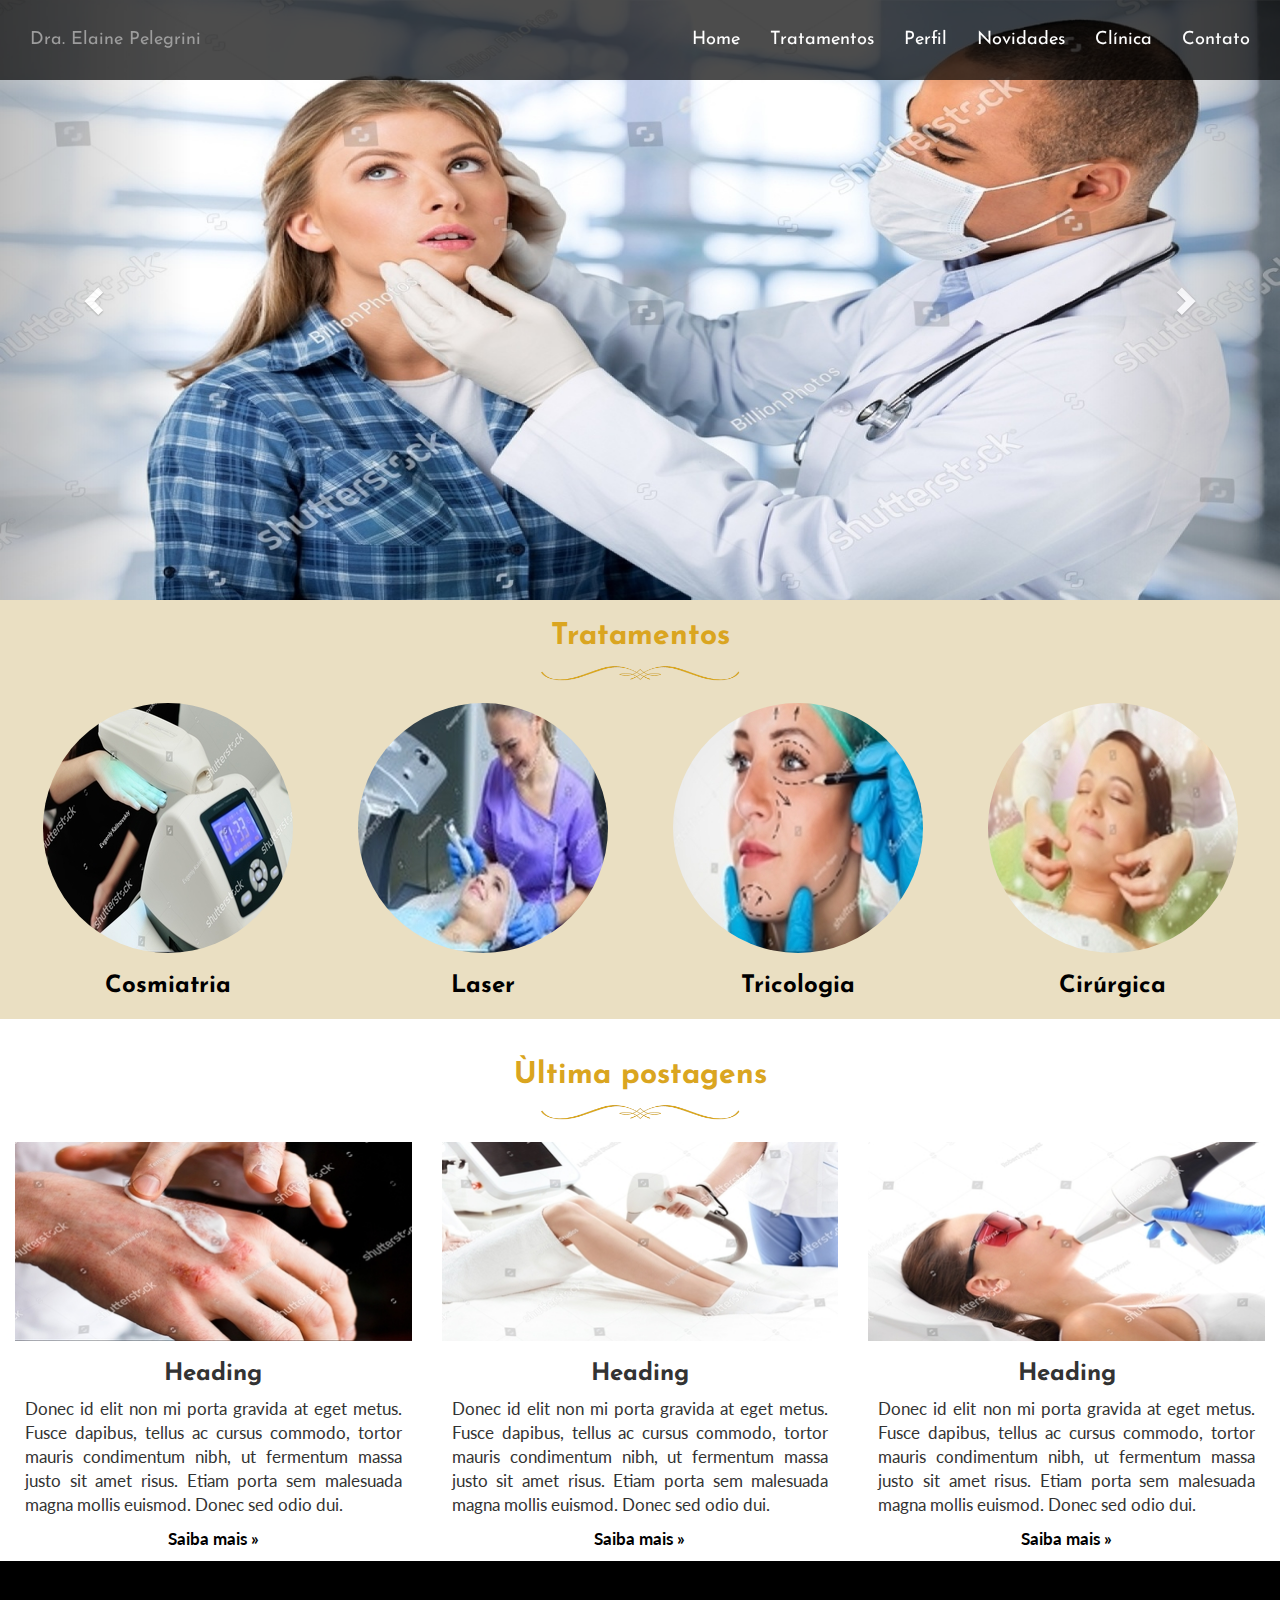
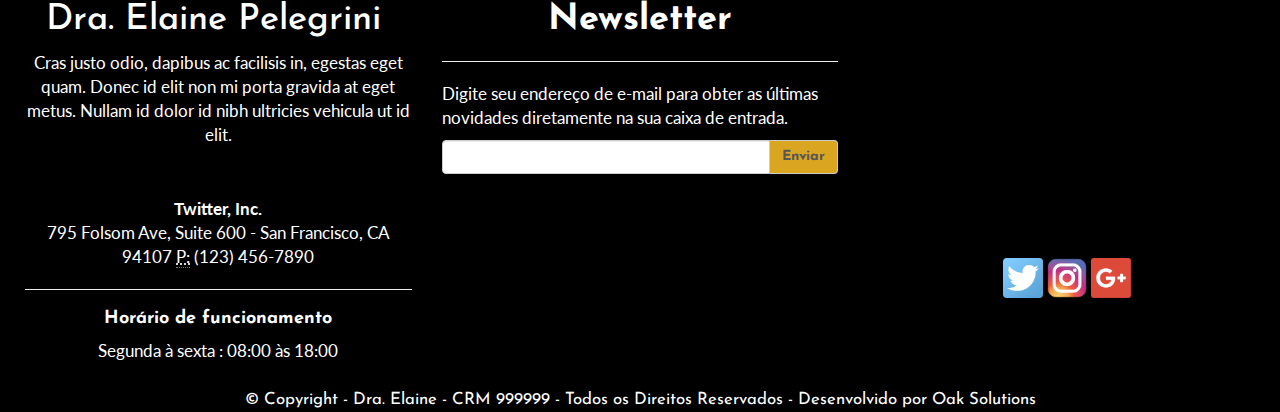
<file: public/index.html>
<!DOCTYPE html>
<html lang="en">
  <head>
    <meta charset="utf-8">
    <meta http-equiv="X-UA-Compatible" content="IE=edge">
    <meta name="viewport" content="width=device-width, initial-scale=1">

    <title>Dra Elaine</title>

    <link href="css/bootstrap.min.css" rel="stylesheet">
    <link href="css/style.css" rel="stylesheet">
    <link href="https://fonts.googleapis.com/css?family=Josefin+Sans:300" rel="stylesheet">
    <link href="https://fonts.googleapis.com/css?family=Lato:300" rel="stylesheet">
  </head>
  <body>

		<nav class="navbar navbar-inverse menu"  role="navigation">
				<div class="navbar-header">
					<button type="button" class="navbar-toggle" data-toggle="collapse" data-target="#bs-example-navbar-collapse-1">
						<span class="sr-only">Toggle navigation</span><span class="icon-bar"></span><span class="icon-bar"></span><span class="icon-bar"></span>
					</button> <a class="navbar-brand" href="#">Dra. Elaine Pelegrini</a>
				</div>
					
				<div class="collapse navbar-collapse" id="bs-example-navbar-collapse-1">
					<ul class="nav navbar-nav navbar-right">
						<li>
							<a class="item-menu" href="index.html">Home</a>
						</li>
						<li>
							<a class="item-menu" href="treatment.html">Tratamentos</a>
						</li>
						<li>
							<a class="item-menu" href="profile.html">Perfil</a>
						</li>
						<li>
							<a class="item-menu" href="news.html">Novidades</a>
						</li>
						<li>
							<a class="item-menu" href="clinic.html">Clínica</a>
						</li>
						<li>
							<a class="item-menu" href="contact.html">Contato</a>
						</li>
					</ul>
				</div>
  	</nav>
  	
  	<div class="container-fluid">
			<div class="row">
				<div class="col-md-12 col-carousel">
					<div class="carousel slide" id="carousel-254093">
						<!--ol class="carousel-indicators">
							<li class="active" data-slide-to="0" data-target="#carousel-254093">
							</li>
							<li data-slide-to="1" data-target="#carousel-254093">
							</li>
							<li data-slide-to="2" data-target="#carousel-254093">
							</li>
						</ol-->
						<div class="carousel-inner">
							<div class="item active">
								<img class="img-responsive" alt="Carousel Bootstrap First" src="img/banner01.jpg">
							</div>
							<div class="item">
								<img class=" img-responsive" alt="Carousel Bootstrap Second" src="img/banner02.jpg">
							</div>
							<div class="item">
								<img class="img-responsive" alt="Carousel Bootstrap Third" src="img/banner03.jpg">
							</div>
							<div class="item">
								<img class="img-responsive" alt="Carousel Bootstrap Third" src="img/banner04.jpg">
							</div>
						</div>
					</div> 
					<a class="left carousel-control" href="#carousel-254093" data-slide="prev"><span class="glyphicon glyphicon-chevron-left"></span></a> <a class="right carousel-control" href="#carousel-254093" data-slide="next"><span class="glyphicon glyphicon-chevron-right"></span></a>
				</div>
			</div>

			<div class="row treatment">
				<h2 class="title separator-margin" id="treatment">Tratamentos</h2>
				<img class="img-responsive center-block separator-size" src="img/separador.png">

				<div class="col-md-3 img-treatment">
					<a class="link-treatment" href="treatment.html">
						<img class="img-circle img-responsive" alt="Tratamento 1" src="img/tratamento1.jpg">
						<h3 class="title">Cosmiatria</h3>
					</a>
				</div>
				<div class="col-md-3 img-treatment">
					<a class="link-treatment" href="treatment.html">
						<img class="img-circle img-responsive" alt="Tratamento 2" src="img/tratamento2.jpg">
						<h3  class="title">Laser</h3>
					</a>
				</div>
				<div class="col-md-3 img-treatment">
					<a class="link-treatment" href="treatment.html">
						<img class="img-circle img-responsive" alt="Tratamento 3" src="img/tratamento3.jpg">
						<h3 class="title">Tricologia</h3>
					</a>
				</div>
				<div class="col-md-3 img-treatment">
					<a class="link-treatment" href="treatment.html">
						<img class="img-circle img-responsive" alt="Tratamento 4" src="img/tratamento4.jpg">
						<h3 class="title">Cirúrgica</h3>
					</a>
				</div>
			</div>
			
			<div class="row blog">
				<br>
				<h2 class="title separator-margin">Ùltima postagens</h2>
				<img class="img-responsive center-block separator-size" src="img/separador.png">

				<div class="col-md-4 post">
					<img class="img-responsive img-cempercent" alt="Teste" src="img/post1.jpg">
					<h3 class="title">Heading</h3>
					<p class="post-resume">Donec id elit non mi porta gravida at eget metus. Fusce dapibus, tellus ac cursus commodo, tortor mauris condimentum nibh, ut fermentum massa justo sit amet risus. Etiam porta sem malesuada magna mollis euismod. Donec sed odio dui.</p>
					<p><a class="saiba-mais" href="detailNews.html">Saiba mais »</a></p>
				</div>

				<div class="col-md-4 post">
					<img class="img-responsive img-cempercent" alt="teste2" src="img/post2.jpg">
					<h3 class="title">Heading</h3>
					<p class="post-resume">Donec id elit non mi porta gravida at eget metus. Fusce dapibus, tellus ac cursus commodo, tortor mauris condimentum nibh, ut fermentum massa justo sit amet risus. Etiam porta sem malesuada magna mollis euismod. Donec sed odio dui.</p>
					<p><a class="saiba-mais" href="detailNews.html">Saiba mais »</a></p>
				</div>

				<div class="col-md-4 post">
					<img class="img-responsive img-cempercent" alt="teste3" src="img/post3.jpg">
					<h3 class="title">Heading</h3>
					<p class="post-resume">Donec id elit non mi porta gravida at eget metus. Fusce dapibus, tellus ac cursus commodo, tortor mauris condimentum nibh, ut fermentum massa justo sit amet risus. Etiam porta sem malesuada magna mollis euismod. Donec sed odio dui.</p>
					<p><a class="saiba-mais" href="detailNews.html">Saiba mais »</a></p>
				</div>
			</div>

		<!-- </div> -->
	
			<footer class="row footer">
				<div class="col-md-12">
					<div class="row">
						<div class="col-md-4 clinic-information">
							<h1 class="logo">Dra. Elaine Pelegrini</h1>
							<div class="caption">
								<p>Cras justo odio, dapibus ac facilisis in, egestas eget quam. Donec id elit non mi porta gravida at eget metus. Nullam id dolor id nibh ultricies vehicula ut id elit.</p>
								<br><br>
								<address>
					 				<p><strong>Twitter, Inc.</strong><br /> 795 Folsom Ave, Suite 600 - San Francisco, CA 94107 <abbr title="Phone">P:</abbr> (123) 456-7890</p>
								</address>
								<hr>
								<h4 class="title">Horário de funcionamento</h4>
								<p>Segunda à sexta : 08:00 às 18:00
							</div>
						</div> <!-- clinic-information -->
							
						<div class="col-md-4 newsletter">
							<div class="caption">
								<h1 class="title">Newsletter</h1>
								<hr>
								<p>Digite seu endereço de e-mail para obter as últimas novidades diretamente na sua caixa de entrada.</p>
								<div class="input-group">
									<input type="text" class="form-control field-contact" aria-describedby="basic-addon2">
				  				<span class="input-group-addon " id="basic-addon2">Enviar</span>
				  			</div>
							</div>
						</div> <!-- newsletter -->
				
						<div class="col-md-4 social-networks">
							<iframe src="https://www.facebook.com/plugins/page.php?href=https%3A%2F%2Fwww.facebook.com%2FManiasDeGatos%2F&tabs&width=300&height=250&small_header=false&adapt_container_width=true&hide_cover=false&show_facepile=true&appId" width="300" height="250" style="border:none;overflow:hidden" scrolling="no" frameborder="0" allowTransparency="true"></iframe>
							
							<div>
								<img class="img-social-networks" src="img/twitter.png">
								<img class="img-social-networks" src="img/instagram.png">
								<img class="img-social-networks" src="img/google.png">
							</div>
						</div> <!-- social-networks -->
					</div> <!-- row -->
				</div> <!-- col-md-12 -->
				
				<div class="col-md-12 copyright">
					<span>© Copyright - Dra. Elaine - CRM 999999 - Todos os Direitos Reservados - Desenvolvido por Oak Solutions</span>
				</div>
			</footer>
		
		</div>

    <script src="js/jquery.min.js"></script>
    <script src="js/bootstrap.min.js"></script>
    <script src="js/gallery.js"></script>
	</body>
</html>
</file>
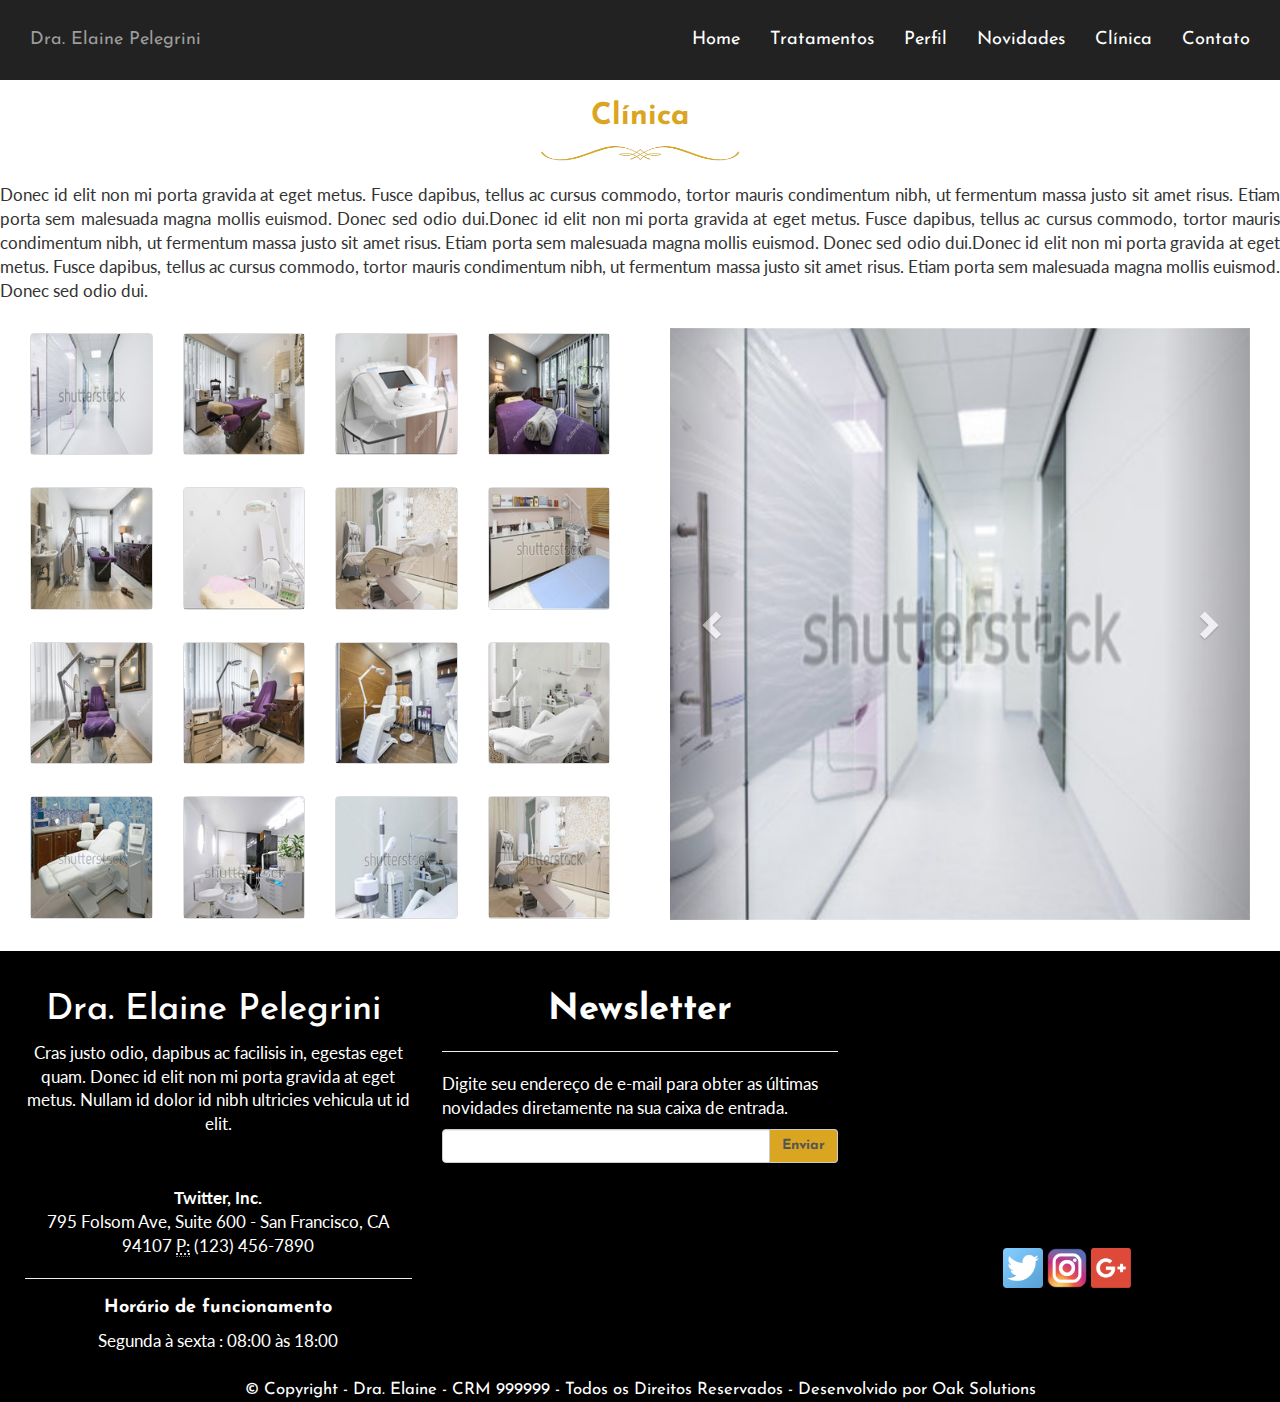
<file: public/clinic.html>
<!DOCTYPE html>
<html lang="en">
  <head>
    <meta charset="utf-8">
    <meta http-equiv="X-UA-Compatible" content="IE=edge">
    <meta name="viewport" content="width=device-width, initial-scale=1">

    <title>Dra Elaine</title>

    <link href="css/bootstrap.min.css" rel="stylesheet">
    <link href="css/style.css" rel="stylesheet">
    <link href="https://fonts.googleapis.com/css?family=Josefin+Sans:300" rel="stylesheet">
    <link href="https://fonts.googleapis.com/css?family=Lato:300" rel="stylesheet">
  </head>
  <body>

		<nav class="navbar navbar-inverse" role="navigation">
			<div class="navbar-header">
				<button type="button" class="navbar-toggle" data-toggle="collapse" data-target="#bs-example-navbar-collapse-1">
					<span class="sr-only">Toggle navigation</span><span class="icon-bar"></span><span class="icon-bar"></span><span class="icon-bar"></span>
				</button> <a class="navbar-brand" href="#">Dra. Elaine Pelegrini</a>
			</div>
				
			<div class="collapse navbar-collapse" id="bs-example-navbar-collapse-1">
				<ul class="nav navbar-nav navbar-right">
					<li>
						<a class="item-menu" href="index.html">Home</a>
					</li>
					<li>
						<a class="item-menu" href="treatment.html">Tratamentos</a>
					</li>
					<li>
						<a class="item-menu" href="profile.html">Perfil</a>
					</li>
					<li>
						<a class="item-menu" href="news.html">Novidades</a>
					</li>
					<li>
						<a class="item-menu" href="clinic.html">Clínica</a>
					</li>
					<li>
						<a class="item-menu" href="contact.html">Contato</a>
					</li>
				</ul>
			</div>
		</nav>

		<div class="container-fluid"> 
			<div class="row clinic">
				<h2 class="title separator-margin">Clínica</h2>
				<img class="img-responsive center-block separator-size" src="img/separador.png">
				<p id="about-clinic">Donec id elit non mi porta gravida at eget metus. Fusce dapibus, tellus ac cursus commodo, tortor mauris condimentum nibh, ut fermentum massa justo sit amet risus. Etiam porta sem malesuada magna mollis euismod. Donec sed odio dui.Donec id elit non mi porta gravida at eget metus. Fusce dapibus, tellus ac cursus commodo, tortor mauris condimentum nibh, ut fermentum massa justo sit amet risus. Etiam porta sem malesuada magna mollis euismod. Donec sed odio dui.Donec id elit non mi porta gravida at eget metus. Fusce dapibus, tellus ac cursus commodo, tortor mauris condimentum nibh, ut fermentum massa justo sit amet risus. Etiam porta sem malesuada magna mollis euismod. Donec sed odio dui.
				</p>

				<div class="col-sm-6" id="slider-thumbs">
				  <!-- Bottom switcher of slider -->
				  <ul class="hide-bullets">
					  <li class="col-sm-3">
						  <a class="thumbnail" id="carousel-selector-0">
							  <img src="img/clinica0.jpg">
						  </a>
					  </li>

					  <li class="col-sm-3">
						  <a class="thumbnail" id="carousel-selector-1"><img src="img/clinica1.jpg"></a>
					  </li>

					  <li class="col-sm-3">
						  <a class="thumbnail" id="carousel-selector-2"><img src="img/clinica2.jpg"></a>
					  </li>

					  <li class="col-sm-3">
						  <a class="thumbnail" id="carousel-selector-3"><img src="img/clinica3.jpg"></a>
					  </li>

					  <li class="col-sm-3">
						  <a class="thumbnail" id="carousel-selector-4"><img src="img/clinica4.jpg"></a>
					  </li>

					  <li class="col-sm-3">
						  <a class="thumbnail" id="carousel-selector-5"><img src="img/clinica5.jpg"></a>
					  </li>
					  <li class="col-sm-3">
						  <a class="thumbnail" id="carousel-selector-6"><img src="img/clinica6.jpg"></a>
					  </li>

					  <li class="col-sm-3">
						  <a class="thumbnail" id="carousel-selector-7"><img src="img/clinica7.jpg"></a>
					  </li>

					  <li class="col-sm-3">
						  <a class="thumbnail" id="carousel-selector-8"><img src="img/clinica8.jpg"></a>
					  </li>

					  <li class="col-sm-3">
						  <a class="thumbnail" id="carousel-selector-9"><img src="img/clinica9.jpg"></a>
					  </li>
					  <li class="col-sm-3">
						  <a class="thumbnail" id="carousel-selector-10"><img src="img/clinica10.jpg"></a>
					  </li>

					  <li class="col-sm-3">
						  <a class="thumbnail" id="carousel-selector-11"><img src="img/clinica11.jpg"></a>
					  </li>

					  <li class="col-sm-3">
						  <a class="thumbnail" id="carousel-selector-12"><img src="img/clinica12.jpg"></a>
					  </li>

					  <li class="col-sm-3">
						  <a class="thumbnail" id="carousel-selector-13"><img src="img/clinica13.jpg"></a>
					  </li>
					  <li class="col-sm-3">
						  <a class="thumbnail" id="carousel-selector-14"><img src="img/clinica14.jpg"></a>
					  </li>

					  <li class="col-sm-3">
						  <a class="thumbnail" id="carousel-selector-15"><img src="img/clinica15.jpg"></a>
					  </li>
				  </ul>
				</div>

				<div class="col-sm-6" id="big-image">
				  <div class="col-xs-12" id="slider">
					  <!-- Top part of the slider -->
					<div class="row">
						<div class="col-sm-12" id="carousel-bounding-box">
							<div class="carousel slide" id="myCarousel">
								<!-- Carousel items -->
								<div class="carousel-inner">
									<div class="active item" data-slide-number="0">
									  <img class="teste" src="img/clinica0Grande.jpg">
									</div>

									<div class="item" data-slide-number="1">
									  <img src="img/clinica1Grande.jpg">
									</div>

									<div class="item" data-slide-number="2">
									  <img src="img/clinica2Grande.jpg">
									</div>

									<div class="item" data-slide-number="3">
									  <img src="img/clinica4Grande.jpg">
									</div>

									<div class="item" data-slide-number="4">
									  <img src="img/clinica4Grande.jpg">
									</div>

									<div class="item" data-slide-number="5">
									  <img src="img/clinica5Grande.jpg">
									</div>
									
									<div class="item" data-slide-number="6">
									  <img src="img/clinica6Grande.jpg">
									</div>
									
									<div class="item" data-slide-number="7">
									  <img src="img/clinica7Grande.jpg">
									</div>
									
									<div class="item" data-slide-number="8">
									  <img src="img/clinica8Grande.jpg">
									</div>
									
									<div class="item" data-slide-number="9">
									  <img src="img/clinica9Grande.jpg">
									</div>
									
									<div class="item" data-slide-number="10">
									  <img src="img/clinica10Grande.jpg">
									</div>
									
									<div class="item" data-slide-number="11">
									  <img src="img/clinica11Grande.jpg">
									</div>
									
									<div class="item" data-slide-number="12">
									  <img src="img/clinica12Grande.jpg">
									</div>

									<div class="item" data-slide-number="13">
									  <img src="img/clinica13Grande.jpg">
									</div>

									<div class="item" data-slide-number="14">
									  <img src="img/clinica14Grande.jpg">
									</div>

									<div class="item" data-slide-number="15">
									  <img src="img/clinica15Grande.jpg">
									</div>
								</div>
								<!-- Carousel nav -->
								<a class="left carousel-control" href="#myCarousel" role="button" data-slide="prev">
									<span class="glyphicon glyphicon-chevron-left"></span>
								</a>
								<a class="right carousel-control" href="#myCarousel" role="button" data-slide="next">
									<span class="glyphicon glyphicon-chevron-right"></span>
								</a>
							</div>
						</div>
					</div>
				  </div>
				</div>
      </div>
			
			<footer class="row footer">
				<div class="col-md-12">
					<div class="row">
						<div class="col-md-4 clinic-information">
							<h1 class="logo">Dra. Elaine Pelegrini</h1>
							<div class="caption">
								<p>Cras justo odio, dapibus ac facilisis in, egestas eget quam. Donec id elit non mi porta gravida at eget metus. Nullam id dolor id nibh ultricies vehicula ut id elit.</p>
								<br><br>
								<address>
					 				<p><strong>Twitter, Inc.</strong><br /> 795 Folsom Ave, Suite 600 - San Francisco, CA 94107 <abbr title="Phone">P:</abbr> (123) 456-7890</p>
								</address>
								<hr>
								<h4 class="title">Horário de funcionamento</h4>
								<p>Segunda à sexta : 08:00 às 18:00
							</div>
						</div> <!-- clinic-information -->
							
						<div class="col-md-4 newsletter">
							<div class="caption">
								<h1 class="title">Newsletter</h1>
								<hr>
								<p>Digite seu endereço de e-mail para obter as últimas novidades diretamente na sua caixa de entrada.</p>
								<div class="input-group">
									<input type="text" class="form-control field-contact" aria-describedby="basic-addon2">
				  				<span class="input-group-addon" id="basic-addon2">Enviar</span>
				  			</div>
							</div>
						</div> <!-- newsletter -->
				
						<div class="col-md-4 social-networks">
							<iframe src="https://www.facebook.com/plugins/page.php?href=https%3A%2F%2Fwww.facebook.com%2FManiasDeGatos%2F&tabs&width=300&height=250&small_header=false&adapt_container_width=true&hide_cover=false&show_facepile=true&appId" width="300" height="250" style="border:none;overflow:hidden" scrolling="no" frameborder="0" allowTransparency="true"></iframe>
							
							<div>
								<img class="img-social-networks" src="img/twitter.png">
								<img class="img-social-networks" src="img/instagram.png">
								<img class="img-social-networks" src="img/google.png">
							</div>
						</div> <!-- social-networks -->
					
					</div> <!-- row -->
				</div> <!-- col-md-12 -->
				
				<div class="col-md-12 copyright">
					<span>© Copyright - Dra. Elaine - CRM 999999 - Todos os Direitos Reservados - Desenvolvido por Oak Solutions</span>
				</div>
			</footer>
		</div>
		 <script src="js/jquery.min.js"></script>
		<script src="js/bootstrap.min.js"></script>
		<script src="js/gallery.js"></script>
</body>
</html>
</file>
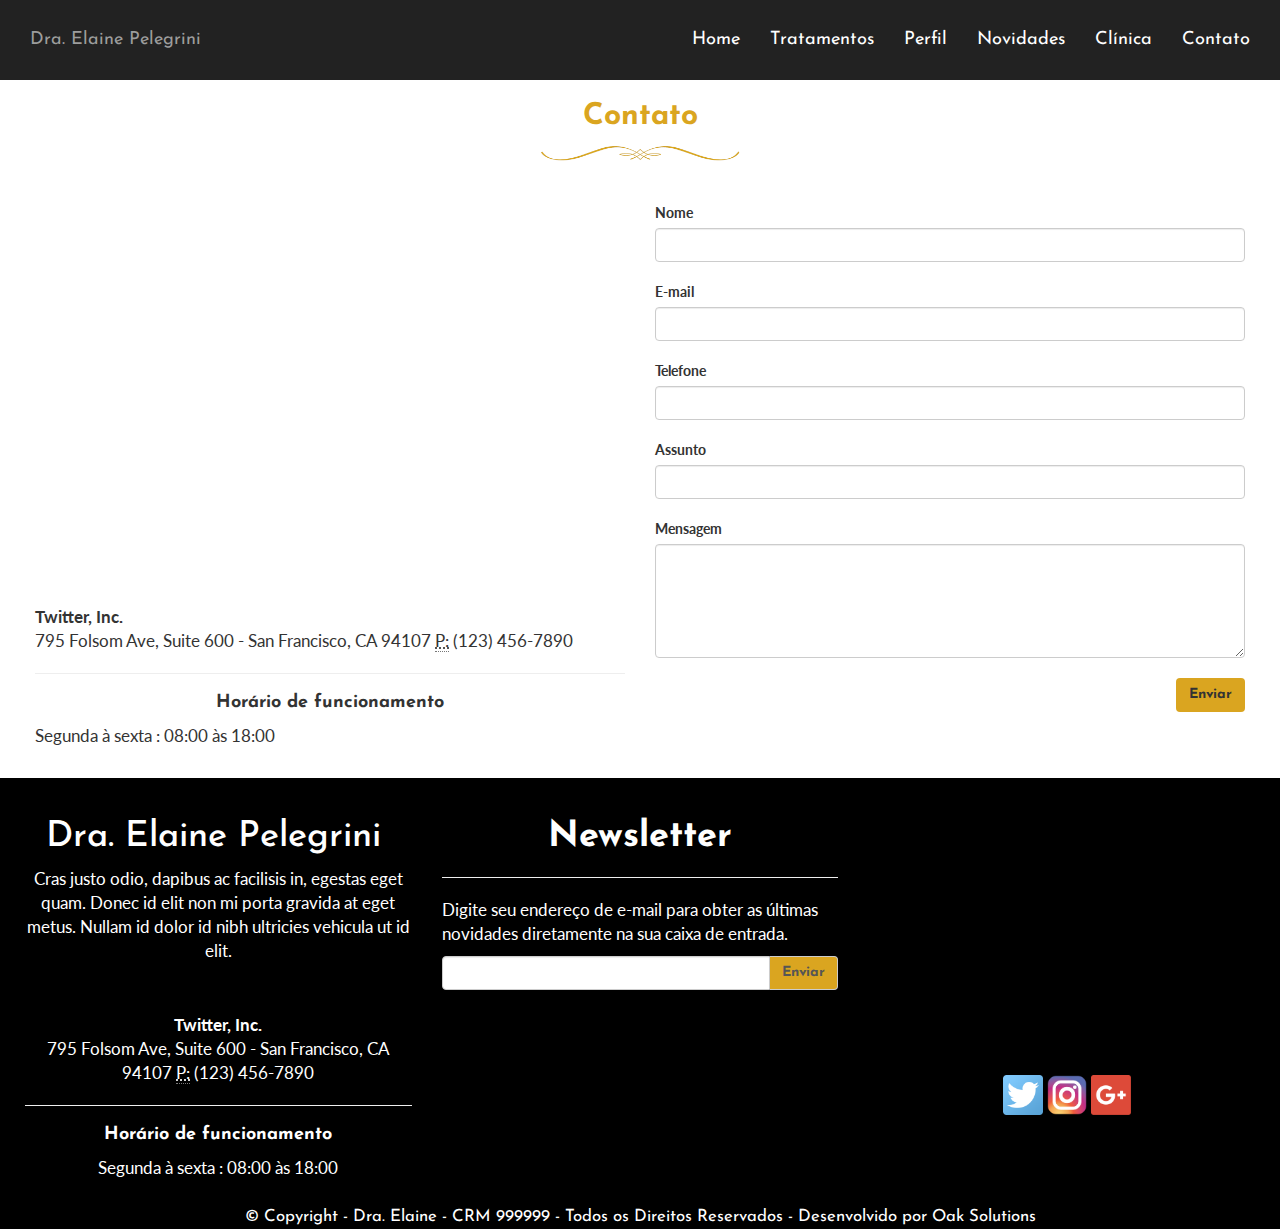
<file: public/contact.html>
<!DOCTYPE html>
<html lang="en">
  <head>
    <meta charset="utf-8">
    <meta http-equiv="X-UA-Compatible" content="IE=edge">
    <meta name="viewport" content="width=device-width, initial-scale=1">

    <title>Dra Elaine</title>

    <link href="css/bootstrap.min.css" rel="stylesheet">
    <link href="css/style.css" rel="stylesheet">
    <link href="https://fonts.googleapis.com/css?family=Josefin+Sans:300" rel="stylesheet">
    <link href="https://fonts.googleapis.com/css?family=Lato:300" rel="stylesheet">
  </head>
  <body>

		<nav class="navbar navbar-inverse" role="navigation">
			<div class="navbar-header">
				<button type="button" class="navbar-toggle" data-toggle="collapse" data-target="#bs-example-navbar-collapse-1">
					<span class="sr-only">Toggle navigation</span><span class="icon-bar"></span><span class="icon-bar"></span><span class="icon-bar"></span>
				</button> <a class="navbar-brand" href="#">Dra. Elaine Pelegrini</a>
			</div>
				
			<div class="collapse navbar-collapse" id="bs-example-navbar-collapse-1">
				<ul class="nav navbar-nav navbar-right">
					<li>
						<a class="item-menu" href="index.html">Home</a>
					</li>
					<li>
						<a class="item-menu" href="treatment.html">Tratamentos</a>
					</li>
					<li>
						<a class="item-menu" href="profile.html">Perfil</a>
					</li>
					<li>
						<a class="item-menu" href="news.html">Novidades</a>
					</li>
					<li>
						<a class="item-menu" href="clinic.html">Clínica</a>
					</li>
					<li>
						<a class="item-menu" href="contact.html">Contato</a>
					</li>
				</ul>
			</div>
		</nav>

		<div class="container-fluid"> 
			<h2 class="title separator-margin">Contato</h2>
				<img class="img-responsive center-block separator-size" src="img/separador.png">
			<div class="row contact">
				<div class="col-md-6">
					<div class="embed-container">
					<iframe src="https://www.google.com/maps/embed?pb=!1m18!1m12!1m3!1d3705.0942582982407!2d-48.1562704849684!3d-21.77661268559808!2m3!1f0!2f0!3f0!3m2!1i1024!2i768!4f13.1!3m3!1m2!1s0x94b8f6a9905a9231%3A0x487794678651feec!2sErgocorp+consultoria+(Unidade+AQA)!5e0!3m2!1spt-BR!2sbr!4v1504114099000" width="600" height="450" frameborder="0" style="border:0" allowfullscreen></iframe>
					</div>
					<br><br>
						<address>
						<p><strong>Twitter, Inc.</strong><br /> 795 Folsom Ave, Suite 600 - San Francisco, CA 94107 <abbr title="Phone">P:</abbr> (123) 456-7890
						</p>
					</address>
					<hr>
					<h4 class="title">Horário de funcionamento</h4>
					<p>Segunda à sexta : 08:00 às 18:00
				</div>
						
				<div class="col-md-6">
					<form role="form">
					 	<label for="name">Nome</label>
						<input type="text" class="form-control field-contact" id="name" />
						<br>
						<label for="email">E-mail</label>
						<input type="email" class="form-control field-contact" id="email" />
						<br>
				 		<label for="phone">Telefone</label>
						<input type="text" class="form-control field-contact" id="phone" />
						<br>
						<label for="subject">Assunto</label>
						<input type="text" class="form-control field-contact" id="subject" />
						<br>
						<label for="mensage">Mensagem</label>
						<textarea class="form-control field-contact" rows="5" id="mensage"></textarea>
						<br>
						<button type="submit" class="btn button">Enviar</button>
					</form>
				</div>
			</div>
		
			
			<footer class="row footer">
				<div class="col-md-12">
					<div class="row">
						<div class="col-md-4 clinic-information">
							<h1 class="logo">Dra. Elaine Pelegrini</h1>
							<div class="caption">
								<p>Cras justo odio, dapibus ac facilisis in, egestas eget quam. Donec id elit non mi porta gravida at eget metus. Nullam id dolor id nibh ultricies vehicula ut id elit.</p>
								<br><br>
								<address>
					 				<p><strong>Twitter, Inc.</strong><br /> 795 Folsom Ave, Suite 600 - San Francisco, CA 94107 <abbr title="Phone">P:</abbr> (123) 456-7890</p>
								</address>
								<hr>
								<h4 class="title">Horário de funcionamento</h4>
								<p>Segunda à sexta : 08:00 às 18:00
							</div>
						</div> <!-- clinic-information -->
							
						<div class="col-md-4 newsletter">
							<div class="caption">
								<h1 class="title">Newsletter</h1>
								<hr>
								<p>Digite seu endereço de e-mail para obter as últimas novidades diretamente na sua caixa de entrada.</p>
								<div class="input-group">
									<input type="text" class="form-control field-contact" aria-describedby="basic-addon2">
				  				<span class="input-group-addon" id="basic-addon2">Enviar</span>
				  			</div>
							</div>
						</div> <!-- newsletter -->
				
						<div class="col-md-4 social-networks">
							<iframe src="https://www.facebook.com/plugins/page.php?href=https%3A%2F%2Fwww.facebook.com%2FManiasDeGatos%2F&tabs&width=300&height=250&small_header=false&adapt_container_width=true&hide_cover=false&show_facepile=true&appId" width="300" height="250" style="border:none;overflow:hidden" scrolling="no" frameborder="0" allowTransparency="true"></iframe>
							
							<div>
								<img class="img-social-networks" src="img/twitter.png">
								<img class="img-social-networks" src="img/instagram.png">
								<img class="img-social-networks" src="img/google.png">
							</div>
						</div> <!-- social-networks -->
					
					</div> <!-- row -->
				</div> <!-- col-md-12 -->
				
				<div class="col-md-12 copyright">
					<span>© Copyright - Dra. Elaine - CRM 999999 - Todos os Direitos Reservados - Desenvolvido por Oak Solutions</span>
				</div>
			</footer>
		</div>

		<script src="js/jquery.min.js"></script>
		<script src="js/bootstrap.min.js"></script>
		<script src="js/gallery.js"></script>
</body>
</html>
</file>
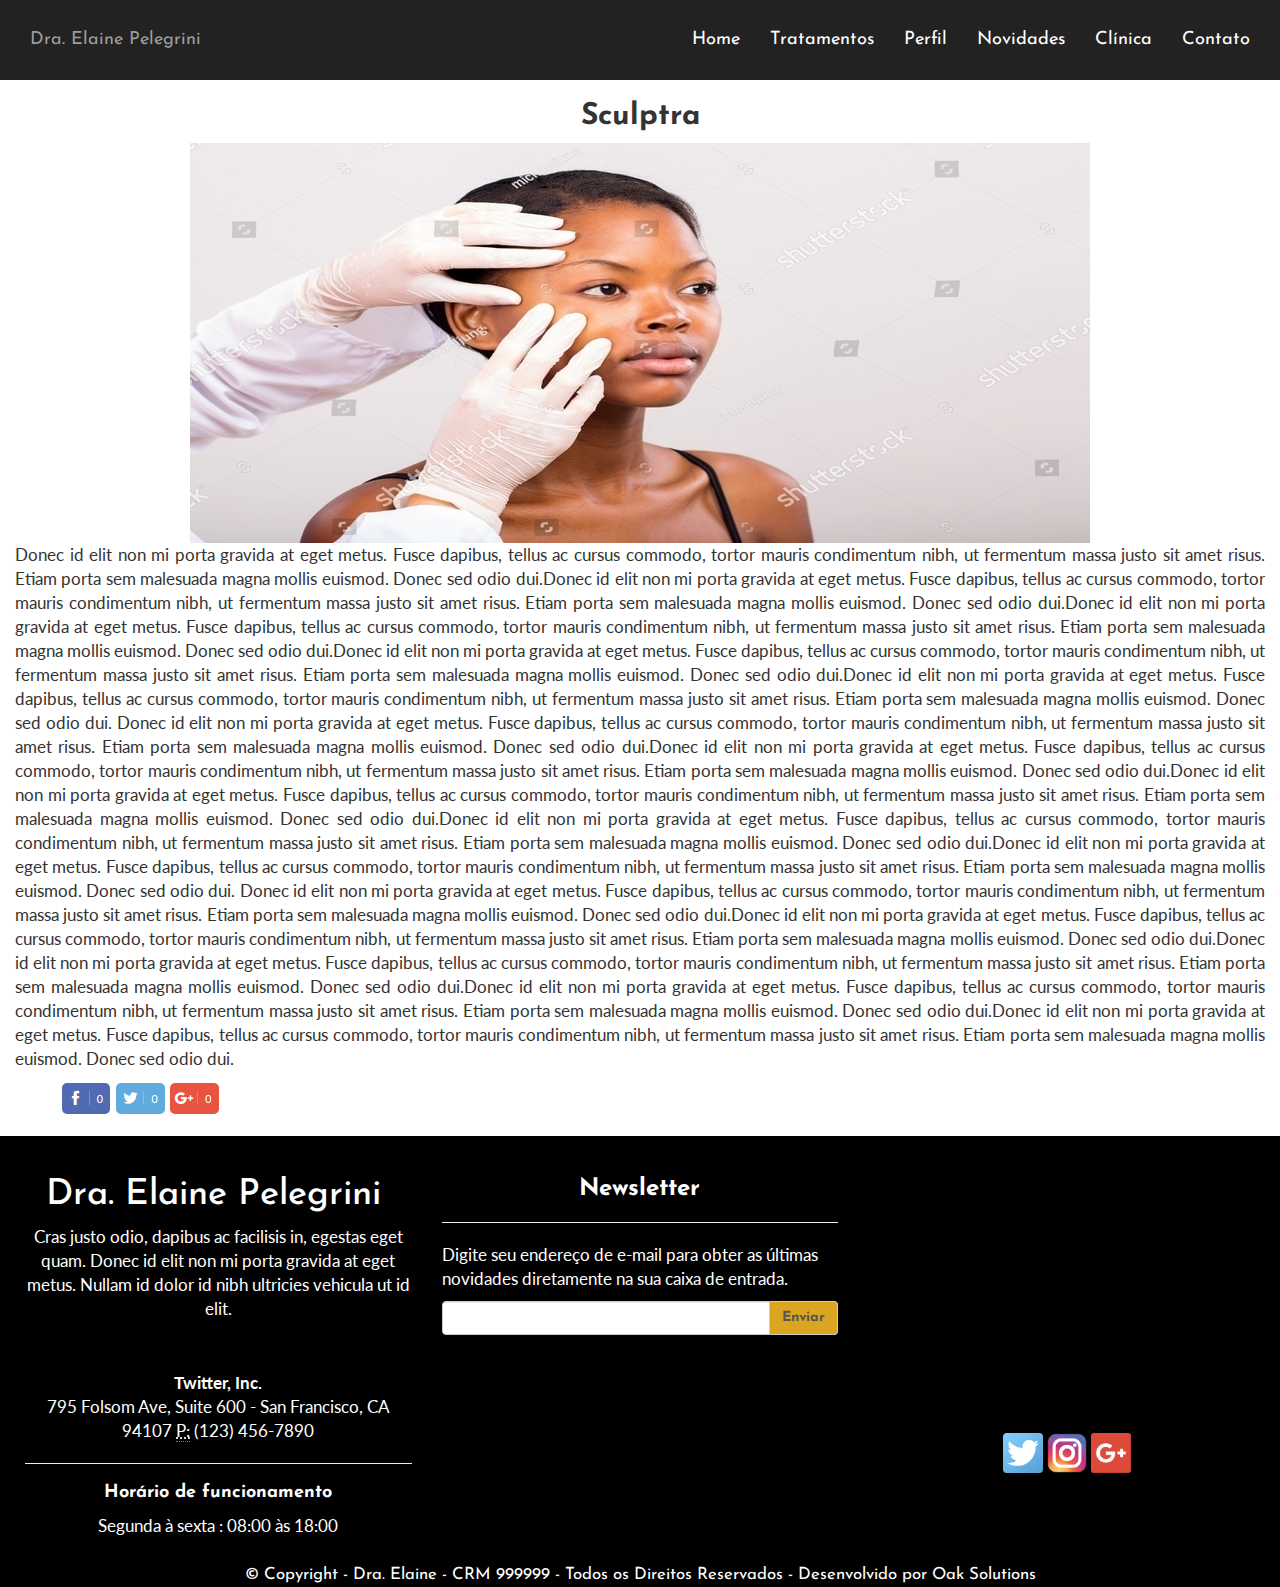
<file: public/detailNews.html>
<!DOCTYPE html>
<html lang="en">
  <head>
    <meta charset="utf-8">
    <meta http-equiv="X-UA-Compatible" content="IE=edge">
    <meta name="viewport" content="width=device-width, initial-scale=1">

    <title>Dra Elaine</title>

    <link href="css/bootstrap.min.css" rel="stylesheet">
    <link href="css/style.css" rel="stylesheet">
    <link href="https://fonts.googleapis.com/css?family=Josefin+Sans:300" rel="stylesheet">
    <link href="https://fonts.googleapis.com/css?family=Lato:300" rel="stylesheet">
  </head>
  <body>

    <nav class="navbar navbar-inverse" role="navigation">
      <div class="navbar-header">
        <button type="button" class="navbar-toggle" data-toggle="collapse" data-target="#bs-example-navbar-collapse-1">
          <span class="sr-only">Toggle navigation</span><span class="icon-bar"></span><span class="icon-bar"></span><span class="icon-bar"></span>
        </button> <a class="navbar-brand" href="#">Dra. Elaine Pelegrini</a>
      </div>
        
      <div class="collapse navbar-collapse" id="bs-example-navbar-collapse-1">
        <ul class="nav navbar-nav navbar-right">
          <li>
            <a class="item-menu" href="index.html">Home</a>
          </li>
          <li>
            <a class="item-menu" href="treatment.html">Tratamentos</a>
          </li>
          <li>
            <a class="item-menu" href="profile.html">Perfil</a>
          </li>
          <li>
            <a class="item-menu" href="news.html">Novidades</a>
          </li>
          <li>
            <a class="item-menu" href="clinic.html">Clínica</a>
          </li>
          <li>
            <a class="item-menu" href="contact.html">Contato</a>
          </li>
        </ul>
      </div>
    </nav>

    <div class="container-fluid"> 
      
      <div class="row">
        <div class="col-md-12">
          <h2 class="title">Sculptra</h2>
          <img class="img-responsive center-block" alt="Imagem novidade 2"src="img/novidade2grande.jpg">

          <p class="texto">Donec id elit non mi porta gravida at eget metus. Fusce dapibus, tellus ac cursus commodo, tortor mauris condimentum nibh, ut fermentum massa justo sit amet risus. Etiam porta sem malesuada magna mollis euismod. Donec sed odio dui.Donec id elit non mi porta gravida at eget metus. Fusce dapibus, tellus ac cursus commodo, tortor mauris condimentum nibh, ut fermentum massa justo sit amet risus. Etiam porta sem malesuada magna mollis euismod. Donec sed odio dui.Donec id elit non mi porta gravida at eget metus. Fusce dapibus, tellus ac cursus commodo, tortor mauris condimentum nibh, ut fermentum massa justo sit amet risus. Etiam porta sem malesuada magna mollis euismod. Donec sed odio dui.Donec id elit non mi porta gravida at eget metus. Fusce dapibus, tellus ac cursus commodo, tortor mauris condimentum nibh, ut fermentum massa justo sit amet risus. Etiam porta sem malesuada magna mollis euismod. Donec sed odio dui.Donec id elit non mi porta gravida at eget metus. Fusce dapibus, tellus ac cursus commodo, tortor mauris condimentum nibh, ut fermentum massa justo sit amet risus. Etiam porta sem malesuada magna mollis euismod. Donec sed odio dui.
          Donec id elit non mi porta gravida at eget metus. Fusce dapibus, tellus ac cursus commodo, tortor mauris condimentum nibh, ut fermentum massa justo sit amet risus. Etiam porta sem malesuada magna mollis euismod. Donec sed odio dui.Donec id elit non mi porta gravida at eget metus. Fusce dapibus, tellus ac cursus commodo, tortor mauris condimentum nibh, ut fermentum massa justo sit amet risus. Etiam porta sem malesuada magna mollis euismod. Donec sed odio dui.Donec id elit non mi porta gravida at eget metus. Fusce dapibus, tellus ac cursus commodo, tortor mauris condimentum nibh, ut fermentum massa justo sit amet risus. Etiam porta sem malesuada magna mollis euismod. Donec sed odio dui.Donec id elit non mi porta gravida at eget metus. Fusce dapibus, tellus ac cursus commodo, tortor mauris condimentum nibh, ut fermentum massa justo sit amet risus. Etiam porta sem malesuada magna mollis euismod. Donec sed odio dui.Donec id elit non mi porta gravida at eget metus. Fusce dapibus, tellus ac cursus commodo, tortor mauris condimentum nibh, ut fermentum massa justo sit amet risus. Etiam porta sem malesuada magna mollis euismod. Donec sed odio dui.
          Donec id elit non mi porta gravida at eget metus. Fusce dapibus, tellus ac cursus commodo, tortor mauris condimentum nibh, ut fermentum massa justo sit amet risus. Etiam porta sem malesuada magna mollis euismod. Donec sed odio dui.Donec id elit non mi porta gravida at eget metus. Fusce dapibus, tellus ac cursus commodo, tortor mauris condimentum nibh, ut fermentum massa justo sit amet risus. Etiam porta sem malesuada magna mollis euismod. Donec sed odio dui.Donec id elit non mi porta gravida at eget metus. Fusce dapibus, tellus ac cursus commodo, tortor mauris condimentum nibh, ut fermentum massa justo sit amet risus. Etiam porta sem malesuada magna mollis euismod. Donec sed odio dui.Donec id elit non mi porta gravida at eget metus. Fusce dapibus, tellus ac cursus commodo, tortor mauris condimentum nibh, ut fermentum massa justo sit amet risus. Etiam porta sem malesuada magna mollis euismod. Donec sed odio dui.Donec id elit non mi porta gravida at eget metus. Fusce dapibus, tellus ac cursus commodo, tortor mauris condimentum nibh, ut fermentum massa justo sit amet risus. Etiam porta sem malesuada magna mollis euismod. Donec sed odio dui.</p>
        </div>
      </div>
      
      <div class="row">
        <div class="col-md-12 compartilhamento">
        <img src="img/faceCompartilhaPost.png" alt="Compartilhar no Facebook">  
          <img src="img/twitterCompartilhaPost.png" alt="Compartilhar no Twitter">
          <img src="img/googleCompartilhaPost.png" alt="Compartilhar no Google Plus">
        </div>
      </div>

        
        <footer class="row footer">
          <div class="col-md-12">
            <div class="row">
              <div class="col-md-4 clinic-information">
                <h1 class="logo">Dra. Elaine Pelegrini</h1>
                <div class="caption">
                  <p>Cras justo odio, dapibus ac facilisis in, egestas eget quam. Donec id elit non mi porta gravida at eget metus. Nullam id dolor id nibh ultricies vehicula ut id elit.</p>
                  <br><br>
                  <address>
                    <p><strong>Twitter, Inc.</strong><br /> 795 Folsom Ave, Suite 600 - San Francisco, CA 94107 <abbr title="Phone">P:</abbr> (123) 456-7890</p>
                  </address>
                  <hr>
                  <h4 class="title">Horário de funcionamento</h4>
                  <p>Segunda à sexta : 08:00 às 18:00
                </div>
              </div> <!-- clinic-information -->
                
              <div class="col-md-4 newsletter">
                <div class="caption">
                  <h3 class="title">Newsletter</h3>
                  <hr>
                  <p>Digite seu endereço de e-mail para obter as últimas novidades diretamente na sua caixa de entrada.</p>
                  <div class="input-group">
                    <input type="text" class="form-control field-contact" aria-describedby="basic-addon2">
                    <span class="input-group-addon" id="basic-addon2">Enviar</span>
                  </div>
                </div>
              </div> <!-- newsletter -->
          
              <div class="col-md-4 social-networks">
                <iframe src="https://www.facebook.com/plugins/page.php?href=https%3A%2F%2Fwww.facebook.com%2FManiasDeGatos%2F&tabs&width=300&height=250&small_header=false&adapt_container_width=true&hide_cover=false&show_facepile=true&appId" width="300" height="250" style="border:none;overflow:hidden" scrolling="no" frameborder="0" allowTransparency="true"></iframe>
                
                <div>
                  <img class="img-social-networks" src="img/twitter.png">
                  <img class="img-social-networks" src="img/instagram.png">
                  <img class="img-social-networks" src="img/google.png">
                </div>
              </div> <!-- social-networks -->
            
            </div> <!-- row -->
          </div> <!-- col-md-12 -->
          
          <div class="col-md-12 copyright">
            <span>© Copyright - Dra. Elaine - CRM 999999 - Todos os Direitos Reservados - Desenvolvido por Oak Solutions</span>
          </div>
        </footer>
    </div>
    
    <script src="js/jquery.min.js"></script>
    <script src="js/bootstrap.min.js"></script>
    <script src="js/gallery.js"></script>
</body>
</html>
</file>
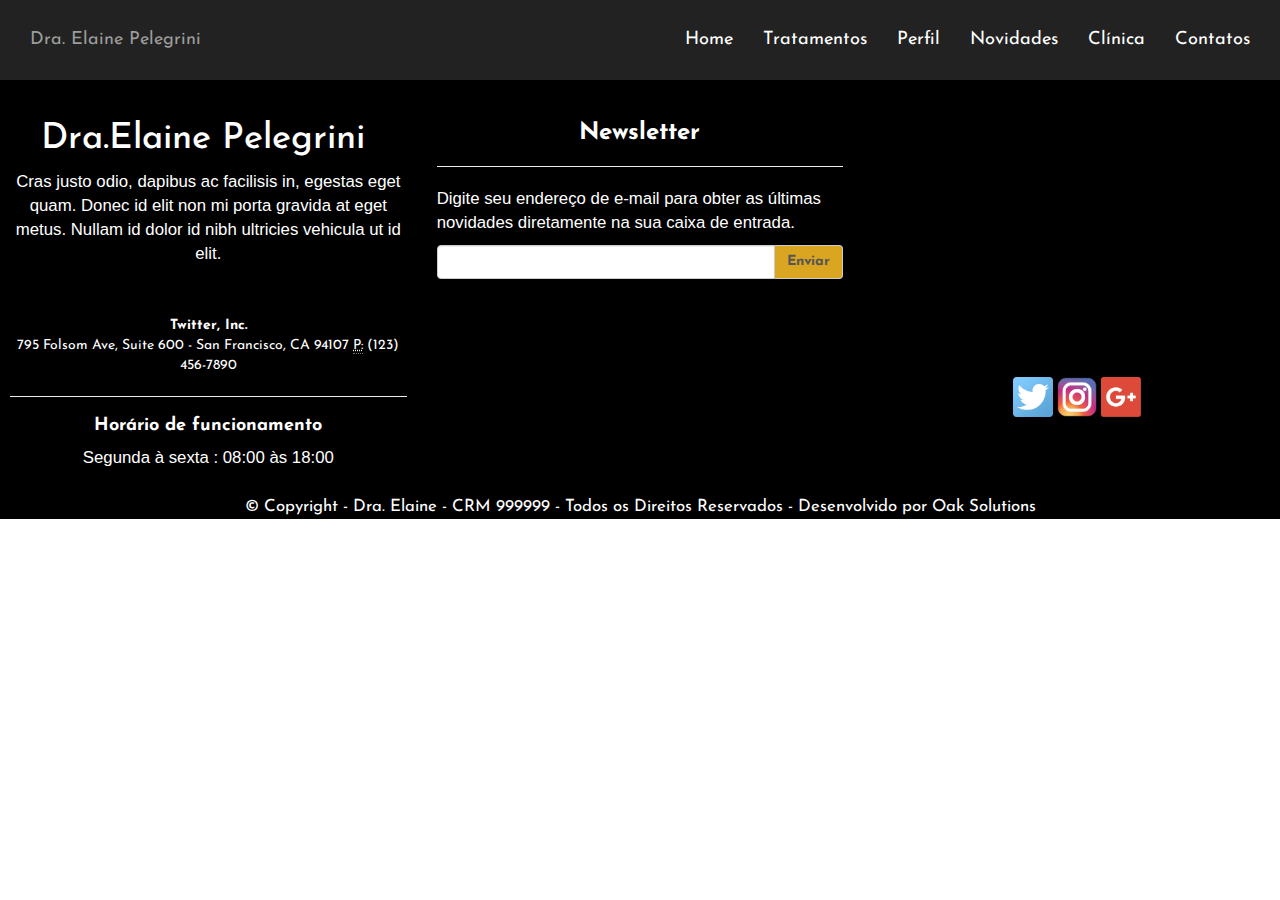
<file: public/index2.html>
<!DOCTYPE html>
<html lang="en">
  <head>
    <meta charset="utf-8">
    <meta http-equiv="X-UA-Compatible" content="IE=edge">
    <meta name="viewport" content="width=device-width, initial-scale=1">

    <title>Dra Elaine</title>

    <link href="css/bootstrap.min.css" rel="stylesheet">
    <link href="css/style.css" rel="stylesheet">
    <link href="https://fonts.googleapis.com/css?family=Josefin+Sans" rel="stylesheet">
  </head>
  <body>
		<nav class="navbar navbar-inverse" role="navigation">
				<div class="navbar-header">
					<button type="button" class="navbar-toggle" data-toggle="collapse" data-target="#bs-example-navbar-collapse-1">
						<span class="sr-only">Toggle navigation</span><span class="icon-bar"></span><span class="icon-bar"></span><span class="icon-bar"></span>
					</button> <a class="navbar-brand" href="#">Dra. Elaine Pelegrini</a>
				</div>
					
				<div class="collapse navbar-collapse" id="bs-example-navbar-collapse-1">
					<ul class="nav navbar-nav navbar-right">
						<li>
							<a class="item-menu" href="index.html">Home</a>
						</li>
						<li>
							<a class="item-menu" href="treatment.html">Tratamentos</a>
						</li>
						<li>
							<a class="item-menu" href="profile.html">Perfil</a>
						</li>
						<li>
							<a class="item-menu" href="news.html">Novidades</a>
						</li>
						<li>
							<a class="item-menu" href="clinic.html">Clínica</a>
						</li>
						<li>
							<a class="item-menu" href="contact.html">Contatos</a>
						</li>
					</ul>
				</div>
				</nav>
		</nav>
		<div class="container-fluid">
<div class="container-fluid">

			
  	</div>
		</div><footer class="row footer">
			<div class="col-md-12">
				<div class="row">
					<div class="col-md-4 clinic-information">
						<h1 class="logo">Dra.Elaine Pelegrini</h1>
						<div class="caption">
							<p>Cras justo odio, dapibus ac facilisis in, egestas eget quam. Donec id elit non mi porta gravida at eget metus. Nullam id dolor id nibh ultricies vehicula ut id elit.</p>
							<br><br>
							<address>
				 				<strong>Twitter, Inc.</strong><br /> 795 Folsom Ave, Suite 600 - San Francisco, CA 94107 <abbr title="Phone">P:</abbr> (123) 456-7890
							</address>
							<hr>
							<h4 class="title">Horário de funcionamento</h4>
							<p>Segunda à sexta : 08:00 às 18:00
						</div>
					</div> <!-- clinic-information -->
						
					<div class="col-md-4 newsletter">
						<div class="caption">
							<h3 class="title">Newsletter</h3>
							<hr>
							<p>Digite seu endereço de e-mail para obter as últimas novidades diretamente na sua caixa de entrada.</p>
							<div class="input-group">
								<input type="text" class="form-control" aria-describedby="basic-addon2">
			  				<span class="input-group-addon" id="basic-addon2">Enviar</span>
			  			</div>
						</div>
					</div> <!-- newsletter -->
			
					<div class="col-md-4 social-networks">
						<iframe src="https://www.facebook.com/plugins/page.php?href=https%3A%2F%2Fwww.facebook.com%2FManiasDeGatos%2F&tabs&width=300&height=250&small_header=false&adapt_container_width=true&hide_cover=false&show_facepile=true&appId" width="300" height="250" style="border:none;overflow:hidden" scrolling="no" frameborder="0" allowTransparency="true"></iframe>
						
						<div>
							<img class="img-social-networks" src="img/twitter.png">
							<img class="img-social-networks" src="img/instagram.png">
							<img class="img-social-networks" src="img/google.png">
						</div>
					</div> <!-- social-networks -->
				
				</div> <!-- row -->
			</div> <!-- col-md-12 -->
			
			<div class="col-md-12 copyright">
				<span>© Copyright - Dra. Elaine - CRM 999999 - Todos os Direitos Reservados - Desenvolvido por Oak Solutions</span>
			</div>
	</footer>


		
  </body>
 </html>
</file>
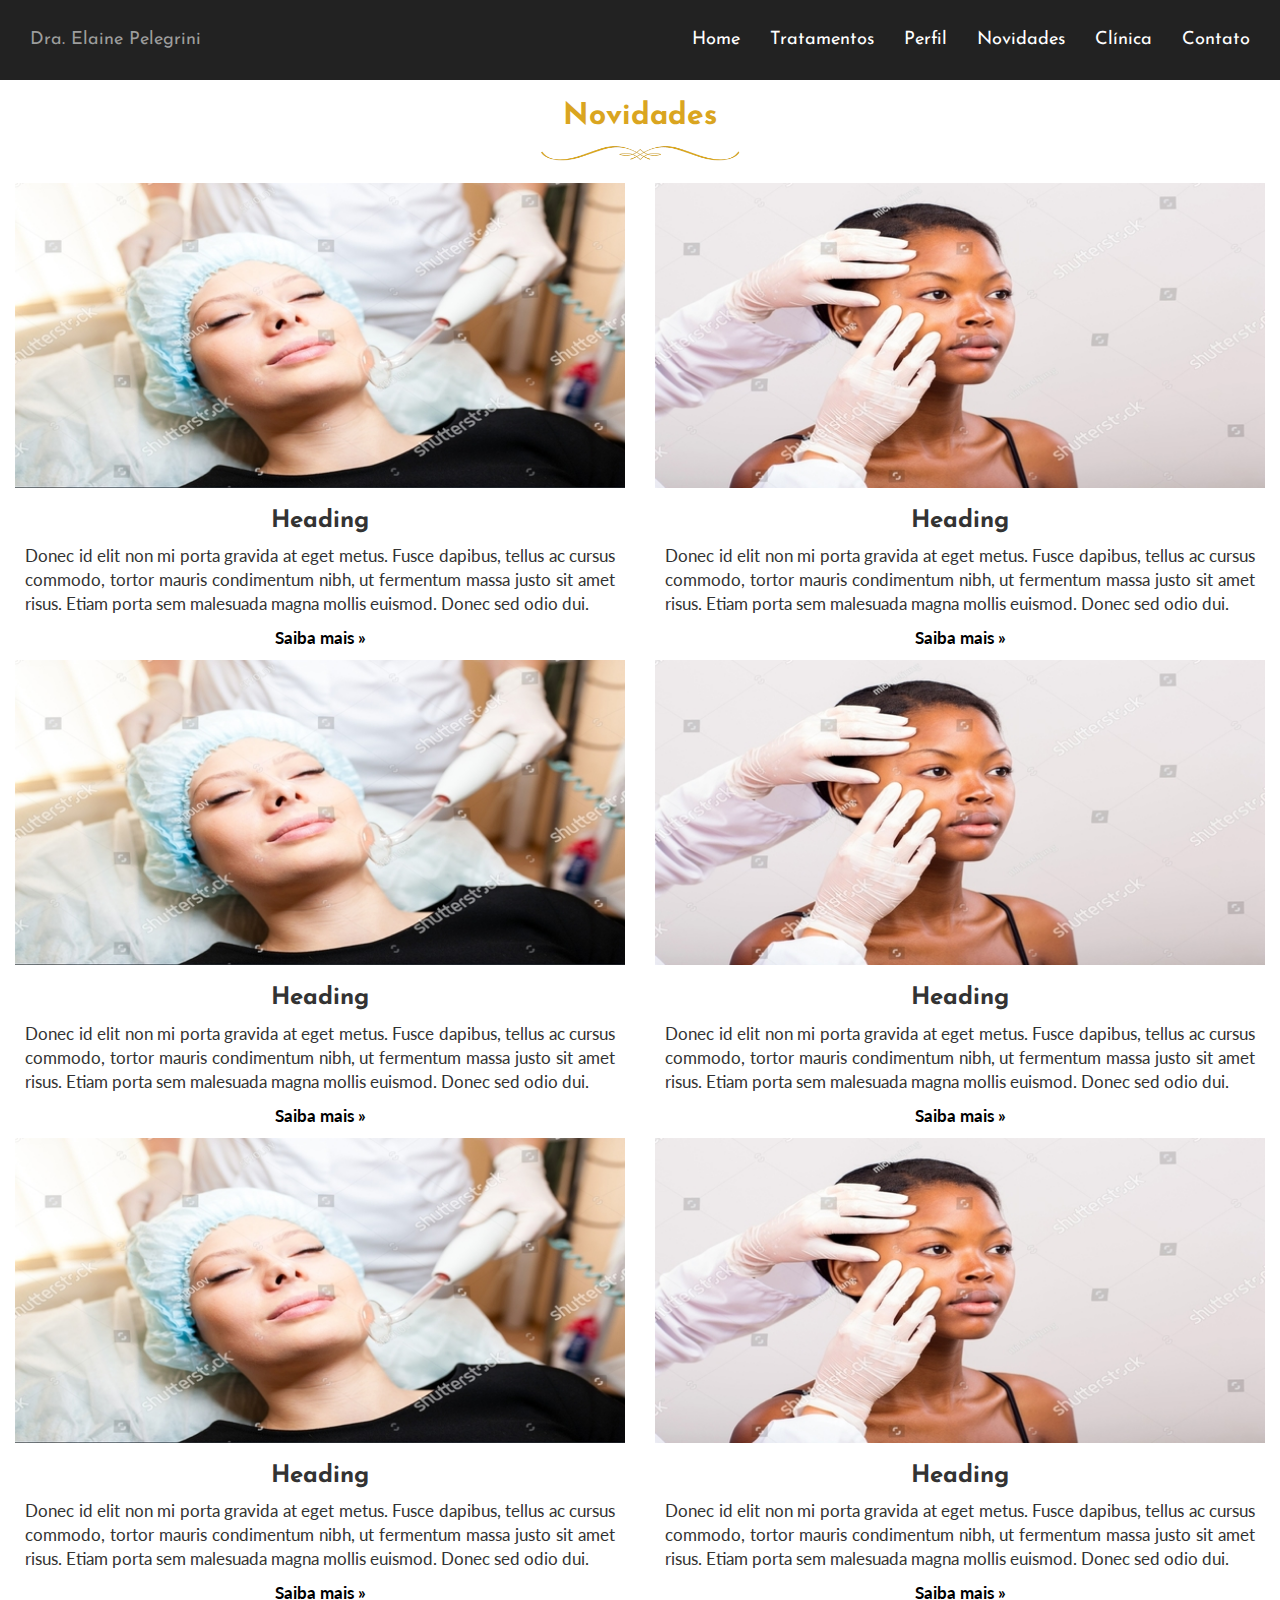
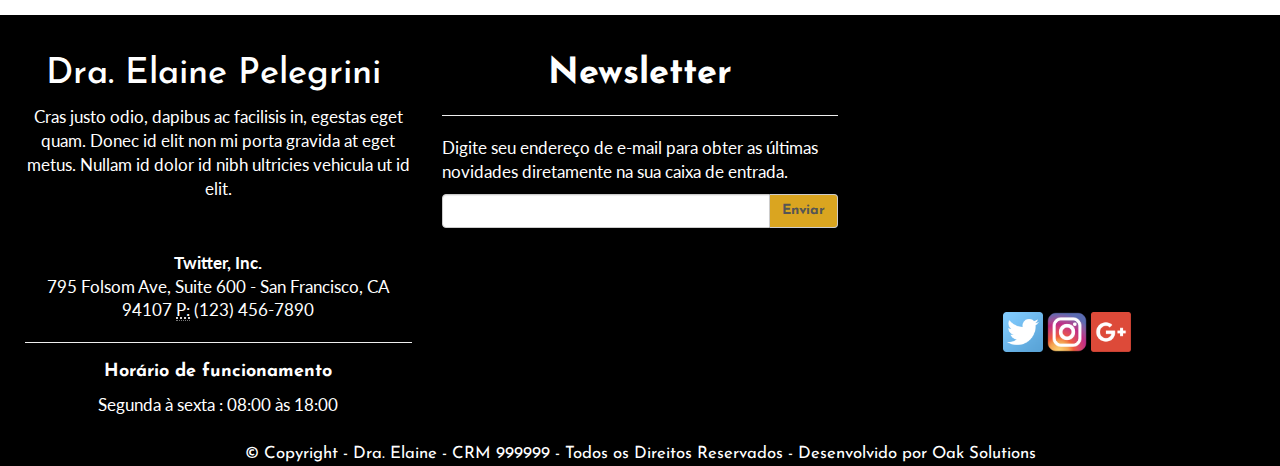
<file: public/news.html>
<!DOCTYPE html>
<html lang="en">
  <head>
    <meta charset="utf-8">
    <meta http-equiv="X-UA-Compatible" content="IE=edge">
    <meta name="viewport" content="width=device-width, initial-scale=1">

    <title>Dra Elaine</title>

    <link href="css/bootstrap.min.css" rel="stylesheet">
    <link href="css/style.css" rel="stylesheet">
    <link href="https://fonts.googleapis.com/css?family=Josefin+Sans:300" rel="stylesheet">
    <link href="https://fonts.googleapis.com/css?family=Lato:300" rel="stylesheet">
  </head>
  <body>

		<nav class="navbar navbar-inverse" role="navigation">
				<div class="navbar-header">
					<button type="button" class="navbar-toggle" data-toggle="collapse" data-target="#bs-example-navbar-collapse-1">
						<span class="sr-only">Toggle navigation</span><span class="icon-bar"></span><span class="icon-bar"></span><span class="icon-bar"></span>
					</button> <a class="navbar-brand" href="#">Dra. Elaine Pelegrini</a>
				</div>
					
				<div class="collapse navbar-collapse" id="bs-example-navbar-collapse-1">
					<ul class="nav navbar-nav navbar-right">
						<li>
							<a class="item-menu" href="index.html">Home</a>
						</li>
						<li>
							<a class="item-menu" href="treatment.html">Tratamentos</a>
						</li>
						<li>
							<a class="item-menu" href="profile.html">Perfil</a>
						</li>
						<li>
							<a class="item-menu" href="news.html">Novidades</a>
						</li>
						<li>
							<a class="item-menu" href="clinic.html">Clínica</a>
						</li>
						<li>
							<a class="item-menu" href="contact.html">Contato</a>
						</li>
					</ul>
				</div>
  	</nav>
 		
 		<div class="container-fluid">

			<div class="row blog">
				<h2 class="title separator-margin">Novidades</h2>
        <img class="img-responsive center-block separator-size" src="img/separador.png">

				<div class="col-md-6 post">
					<img class="img-responsive center-block news-img" alt="Bootstrap Image Preview" src="img/novidade1.jpg">
					<h3 class="title">Heading</h3>
					<p class="post-resume">Donec id elit non mi porta gravida at eget metus. Fusce dapibus, tellus ac cursus commodo, tortor mauris condimentum nibh, ut fermentum massa justo sit amet risus. Etiam porta sem malesuada magna mollis euismod. Donec sed odio dui.</p>
					<p><a class="saiba-mais" href="detailNews.html">Saiba mais »</a></p>
				</div>

				<div class="col-md-6 post">
					<img class="img-responsive center-block news-img" alt="Bootstrap Image Preview" src="img/novidade2.jpg">
					<h3 class="title">Heading</h3>
					<p class="post-resume">Donec id elit non mi porta gravida at eget metus. Fusce dapibus, tellus ac cursus commodo, tortor mauris condimentum nibh, ut fermentum massa justo sit amet risus. Etiam porta sem malesuada magna mollis euismod. Donec sed odio dui.</p>
					<p><a class="saiba-mais" href="detailNews.html">Saiba mais »</a></p>
				</div>
			</div>

			<div class="row blog">

				<div class="col-md-6 post">
					<img class="img-responsive center-block news-img" alt="Bootstrap Image Preview" src="img/novidade1.jpg">
					<h3 class="title">Heading</h3>
					<p class="post-resume">Donec id elit non mi porta gravida at eget metus. Fusce dapibus, tellus ac cursus commodo, tortor mauris condimentum nibh, ut fermentum massa justo sit amet risus. Etiam porta sem malesuada magna mollis euismod. Donec sed odio dui.</p>
					<p><a class="saiba-mais" href="detailNews.html">Saiba mais »</a></p>
				</div>

				<div class="col-md-6 post">
					<img class="img-responsive center-block news-img" alt="Bootstrap Image Preview" src="img/novidade2.jpg">
					<h3 class="title">Heading</h3>
					<p class="post-resume">Donec id elit non mi porta gravida at eget metus. Fusce dapibus, tellus ac cursus commodo, tortor mauris condimentum nibh, ut fermentum massa justo sit amet risus. Etiam porta sem malesuada magna mollis euismod. Donec sed odio dui.</p>
					<p><a class="saiba-mais" href="detailNews.html">Saiba mais »</a></p>
				</div>
			</div>

			<div class="row blog">

				<div class="col-md-6 post">
					<img class="img-responsive center-block news-img" alt="Bootstrap Image Preview" src="img/novidade1.jpg">
					<h3 class="title">Heading</h3>
					<p class="post-resume">Donec id elit non mi porta gravida at eget metus. Fusce dapibus, tellus ac cursus commodo, tortor mauris condimentum nibh, ut fermentum massa justo sit amet risus. Etiam porta sem malesuada magna mollis euismod. Donec sed odio dui.</p>
					<p><a class="saiba-mais" href="detailNews.html">Saiba mais »</a></p>
				</div>

				<div class="col-md-6 post">
					<img class="img-responsive center-block news-img" alt="Bootstrap Image Preview" src="img/novidade2.jpg">
					<h3 class="title">Heading</h3>
					<p class="post-resume">Donec id elit non mi porta gravida at eget metus. Fusce dapibus, tellus ac cursus commodo, tortor mauris condimentum nibh, ut fermentum massa justo sit amet risus. Etiam porta sem malesuada magna mollis euismod. Donec sed odio dui.</p>
					<p><a class="saiba-mais" href="detailNews.html">Saiba mais »</a></p>
				</div>
			</div>
  
			<footer class="row footer">
				<div class="col-md-12">
					<div class="row">
						<div class="col-md-4 clinic-information">
							<h1 class="logo">Dra. Elaine Pelegrini</h1>
							<div class="caption">
								<p>Cras justo odio, dapibus ac facilisis in, egestas eget quam. Donec id elit non mi porta gravida at eget metus. Nullam id dolor id nibh ultricies vehicula ut id elit.</p>
								<br><br>
								<address>
					 				<p><strong>Twitter, Inc.</strong><br /> 795 Folsom Ave, Suite 600 - San Francisco, CA 94107 <abbr title="Phone">P:</abbr> (123) 456-7890</p>
								</address>
								<hr>
								<h4 class="title">Horário de funcionamento</h4>
								<p>Segunda à sexta : 08:00 às 18:00
							</div>
						</div> <!-- clinic-information -->
							
						<div class="col-md-4 newsletter">
							<div class="caption">
								<h1 class="title">Newsletter</h1>
								<hr>
								<p>Digite seu endereço de e-mail para obter as últimas novidades diretamente na sua caixa de entrada.</p>
								<div class="input-group">
									<input type="text" class="form-control field-contact" aria-describedby="basic-addon2">
				  				<span class="input-group-addon" id="basic-addon2">Enviar</span>
				  			</div>
							</div>
						</div> <!-- newsletter -->
				
						<div class="col-md-4 social-networks">
							<iframe src="https://www.facebook.com/plugins/page.php?href=https%3A%2F%2Fwww.facebook.com%2FManiasDeGatos%2F&tabs&width=300&height=250&small_header=false&adapt_container_width=true&hide_cover=false&show_facepile=true&appId" width="300" height="250" style="border:none;overflow:hidden" scrolling="no" frameborder="0" allowTransparency="true"></iframe>
							
							<div>
								<img class="img-social-networks" src="img/twitter.png">
								<img class="img-social-networks" src="img/instagram.png">
								<img class="img-social-networks" src="img/google.png">
							</div>
						</div> <!-- social-networks -->
					</div> <!-- row -->
				</div> <!-- col-md-12 -->
				
				<div class="col-md-12 copyright">
					<span>© Copyright - Dra. Elaine - CRM 999999 - Todos os Direitos Reservados - Desenvolvido por Oak Solutions</span>
				</div>
			</footer>
		</div>

  
    <script src="js/jquery.min.js"></script>
    <script src="js/bootstrap.min.js"></script>
    <script src="js/gallery.js"></script>

  </body>
</html>
</file>
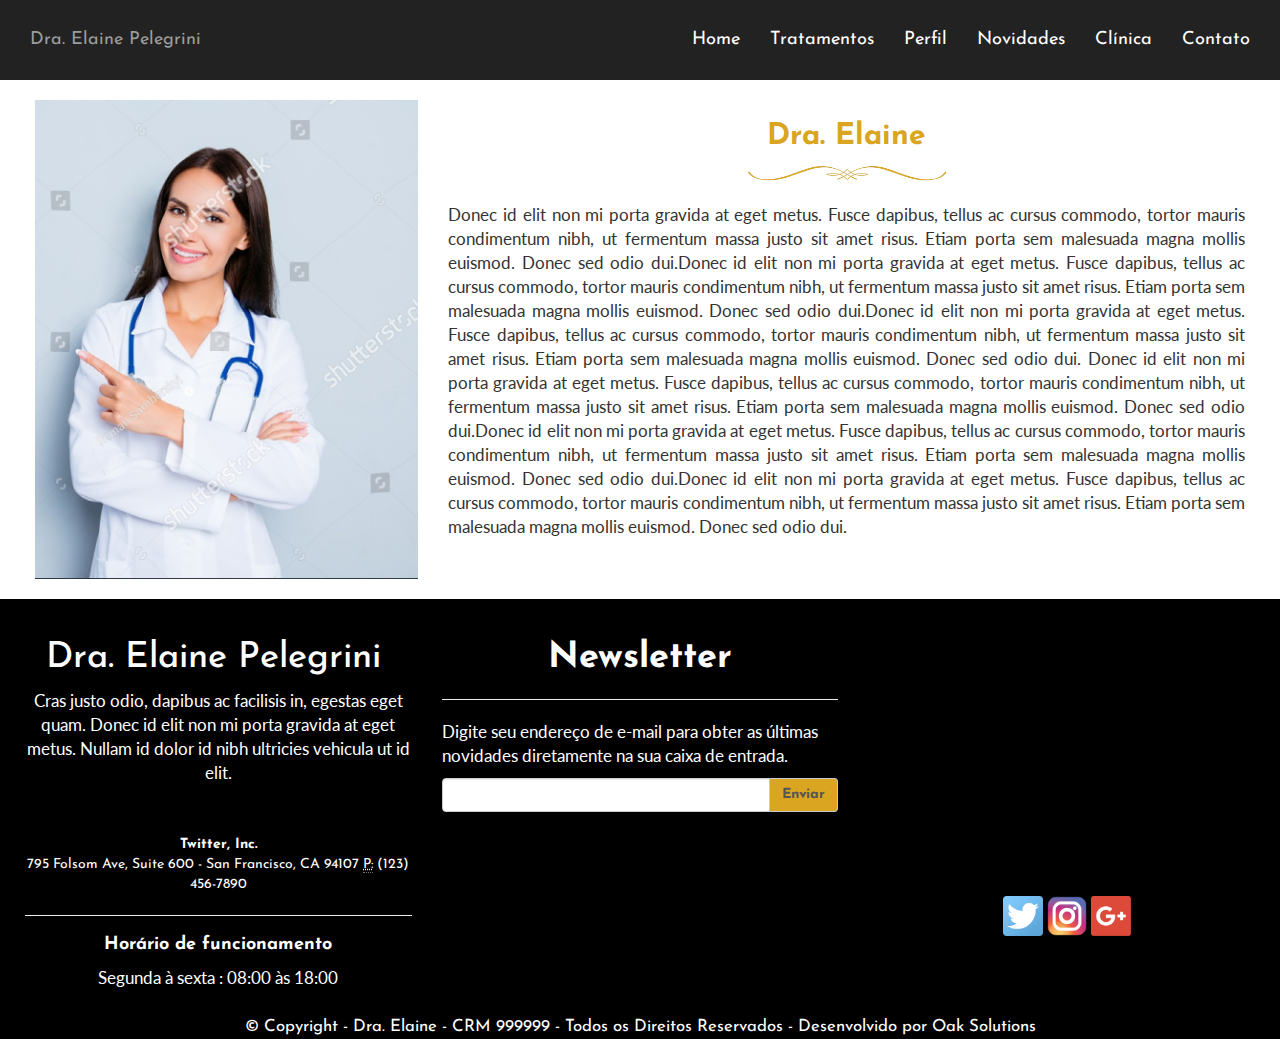
<file: public/profile.html>
<!DOCTYPE html>
<html lang="en">
  <head>
    <meta charset="utf-8">
    <meta http-equiv="X-UA-Compatible" content="IE=edge">
    <meta name="viewport" content="width=device-width, initial-scale=1">

    <title>Dra Elaine</title>

    <link href="css/bootstrap.min.css" rel="stylesheet">
    <link href="css/style.css" rel="stylesheet">
    <link href="https://fonts.googleapis.com/css?family=Josefin+Sans:300" rel="stylesheet">
    <link href="https://fonts.googleapis.com/css?family=Lato:300" rel="stylesheet">
  </head>
  <body>

		<nav class="navbar navbar-inverse" role="navigation">
			<div class="navbar-header">
				<button type="button" class="navbar-toggle" data-toggle="collapse" data-target="#bs-example-navbar-collapse-1">
					<span class="sr-only">Toggle navigation</span><span class="icon-bar"></span><span class="icon-bar"></span><span class="icon-bar"></span>
				</button> <a class="navbar-brand" href="#">Dra. Elaine Pelegrini</a>
			</div>
				
			<div class="collapse navbar-collapse" id="bs-example-navbar-collapse-1">
				<ul class="nav navbar-nav navbar-right">
					<li>
						<a class="item-menu" href="index.html">Home</a>
					</li>
					<li>
						<a class="item-menu" href="treatment.html">Tratamentos</a>
					</li>
					<li>
						<a class="item-menu" href="profile.html">Perfil</a>
					</li>
					<li>
						<a class="item-menu" href="news.html">Novidades</a>
					</li>
					<li>
						<a class="item-menu" href="clinic.html">Clínica</a>
					</li>
					<li>
						<a class="item-menu" href="contact.html">Contato</a>
					</li>
				</ul>
			</div>
		</nav>
		
		<div class="container-fluid"> 
			<div class="row profile">
				<div class="col-md-4">
					<img class="img-responsive img-cempercent" alt="Doutora Elaine Pelegrini" src="img/profile.jpg" width="300" height="400" />
				</div>
						
				<div class="col-md-8">
					<h2 class="title separator-margin">Dra. Elaine</h2>
					<img class="img-responsive center-block separator-size" src="img/separador.png">
					<p class="texto">Donec id elit non mi porta gravida at eget metus. Fusce dapibus, tellus ac cursus commodo, tortor mauris condimentum nibh, ut fermentum massa justo sit amet risus. Etiam porta sem malesuada magna mollis euismod. Donec sed odio dui.Donec id elit non mi porta gravida at eget metus. Fusce dapibus, tellus ac cursus commodo, tortor mauris condimentum nibh, ut fermentum massa justo sit amet risus. Etiam porta sem malesuada magna mollis euismod. Donec sed odio dui.Donec id elit non mi porta gravida at eget metus. Fusce dapibus, tellus ac cursus commodo, tortor mauris condimentum nibh, ut fermentum massa justo sit amet risus. Etiam porta sem malesuada magna mollis euismod. Donec sed odio dui.
					Donec id elit non mi porta gravida at eget metus. Fusce dapibus, tellus ac cursus commodo, tortor mauris condimentum nibh, ut fermentum massa justo sit amet risus. Etiam porta sem malesuada magna mollis euismod. Donec sed odio dui.Donec id elit non mi porta gravida at eget metus. Fusce dapibus, tellus ac cursus commodo, tortor mauris condimentum nibh, ut fermentum massa justo sit amet risus. Etiam porta sem malesuada magna mollis euismod. Donec sed odio dui.Donec id elit non mi porta gravida at eget metus. Fusce dapibus, tellus ac cursus commodo, tortor mauris condimentum nibh, ut fermentum massa justo sit amet risus. Etiam porta sem malesuada magna mollis euismod. Donec sed odio dui.</p>
				</div>
			</div>
			<footer class="row footer">
				<div class="col-md-12">
					<div class="row">
						<div class="col-md-4 clinic-information">
							<h1 class="logo">Dra. Elaine Pelegrini</h1>
							<div class="caption">
								<p>Cras justo odio, dapibus ac facilisis in, egestas eget quam. Donec id elit non mi porta gravida at eget metus. Nullam id dolor id nibh ultricies vehicula ut id elit.</p>
								<br><br>
								<address>
					 				<strong>Twitter, Inc.</strong><br /> 795 Folsom Ave, Suite 600 - San Francisco, CA 94107 <abbr title="Phone">P:</abbr> (123) 456-7890
								</address>
								<hr>
								<h4 class="title">Horário de funcionamento</h4>
								<p>Segunda à sexta : 08:00 às 18:00
							</div>
						</div> <!-- clinic-information -->
							
						<div class="col-md-4 newsletter">
							<div class="caption">
								<h1 class="title">Newsletter</h1>
								<hr>
								<p>Digite seu endereço de e-mail para obter as últimas novidades diretamente na sua caixa de entrada.</p>
								<div class="input-group">
									<input type="text" class="form-control field-contact" aria-describedby="basic-addon2">
				  				<span class="input-group-addon" id="basic-addon2">Enviar</span>
				  			</div>
							</div>
						</div> <!-- newsletter -->
				
						<div class="col-md-4 social-networks">
							<iframe src="https://www.facebook.com/plugins/page.php?href=https%3A%2F%2Fwww.facebook.com%2FManiasDeGatos%2F&tabs&width=300&height=250&small_header=false&adapt_container_width=true&hide_cover=false&show_facepile=true&appId" width="300" height="250" style="border:none;overflow:hidden" scrolling="no" frameborder="0" allowTransparency="true"></iframe>
							
							<div>
								<img class="img-social-networks" src="img/twitter.png">
								<img class="img-social-networks" src="img/instagram.png">
								<img class="img-social-networks" src="img/google.png">
							</div>
						</div> <!-- social-networks -->
					
					</div> <!-- row -->
				</div> <!-- col-md-12 -->
				
				<div class="col-md-12 copyright">
					<span>© Copyright - Dra. Elaine - CRM 999999 - Todos os Direitos Reservados - Desenvolvido por Oak Solutions</span>
				</div>
			</footer>
		</div>
		
		<script src="js/jquery.min.js"></script>
		<script src="js/bootstrap.min.js"></script>
		<script src="js/gallery.js"></script>
</body>
</html>
</file>
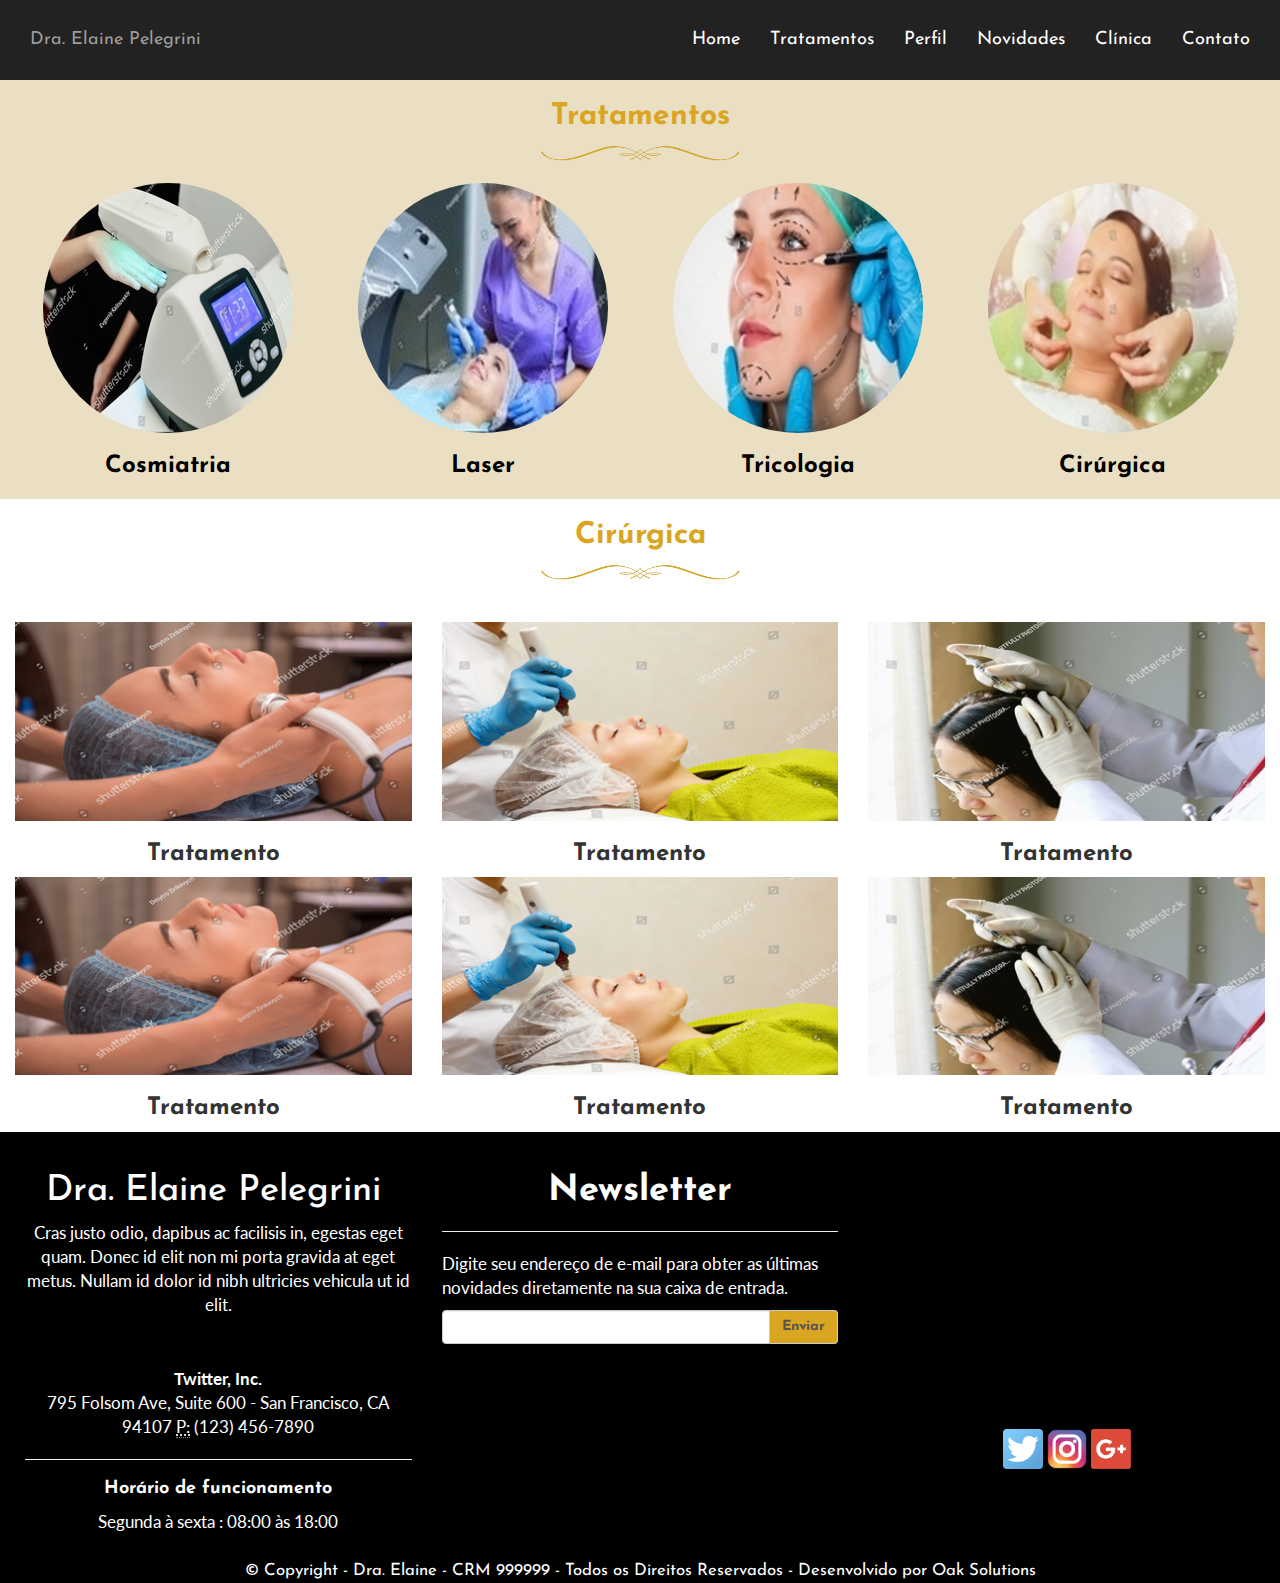
<file: public/treatment.html>
<!DOCTYPE html>
<html lang="en">
  <head>
    <meta charset="utf-8">
    <meta http-equiv="X-UA-Compatible" content="IE=edge">
    <meta name="viewport" content="width=device-width, initial-scale=1">

    <title>Dra Elaine</title>

    <link href="css/bootstrap.min.css" rel="stylesheet">
    <link href="css/style.css" rel="stylesheet">
    <link href="https://fonts.googleapis.com/css?family=Josefin+Sans:300" rel="stylesheet">
    <link href="https://fonts.googleapis.com/css?family=Lato:300" rel="stylesheet">
  </head>
  <body>

		<nav class="navbar navbar-inverse" role="navigation">
			<div class="navbar-header">
				<button type="button" class="navbar-toggle" data-toggle="collapse" data-target="#bs-example-navbar-collapse-1">
					<span class="sr-only">Toggle navigation</span><span class="icon-bar"></span><span class="icon-bar"></span><span class="icon-bar"></span>
				</button> <a class="navbar-brand" href="#">Dra. Elaine Pelegrini</a>
			</div>
				
			<div class="collapse navbar-collapse" id="bs-example-navbar-collapse-1">
				<ul class="nav navbar-nav navbar-right">
					<li>
						<a class="item-menu" href="index.html">Home</a>
					</li>
					<li>
						<a class="item-menu" href="treatment.html">Tratamentos</a>
					</li>
					<li>
						<a class="item-menu" href="profile.html">Perfil</a>
					</li>
					<li>
						<a class="item-menu" href="news.html">Novidades</a>
					</li>
					<li>
						<a class="item-menu" href="clinic.html">Clínica</a>
					</li>
					<li>
						<a class="item-menu" href="contact.html">Contato</a>
					</li>
				</ul>
			</div>
		</nav>

		<div class="container-fluid"> 
			 <div class="row treatment">
				<h2 class="title separator-margin">Tratamentos</h2>
				<img class="img-responsive center-block separator-size" src="img/separador.png">

				<div class="col-md-3 img-treatment">
					<a class="link-treatment" href="treatment.html">
						<img class="img-circle img-responsive" alt="Tratamento 1" src="img/tratamento1.jpg">
						<h3 class="title">Cosmiatria</h3>
					</a>
				</div>
				<div class="col-md-3 img-treatment">
					<a class="link-treatment" href="treatment.html">
						<img class="img-circle img-responsive" alt="Tratamento 2" src="img/tratamento2.jpg">
						<h3  class="title">Laser</h3>
					</a>
				</div>
				<div class="col-md-3 img-treatment">
					<a class="link-treatment" href="treatment.html">
						<img class="img-circle img-responsive" alt="Tratamento 3" src="img/tratamento3.jpg">
						<h3 class="title">Tricologia</h3>
					</a>
				</div>
				<div class="col-md-3 img-treatment">
					<a class="link-treatment" href="treatment.html">
						<img class="img-circle img-responsive" alt="Tratamento 4" src="img/tratamento4.jpg">
						<h3 class="title">Cirúrgica</h3>
					</a>
				</div>
		</div>
      
		<div class="row treatment-info">
				<h2 class="title separator-margin">Cirúrgica</h2>
				<img class="img-responsive center-block separator-size" src="img/separador.png">
				<br>

				<div class="col-md-4">
				  <span class="title clicavel" data-toggle="collapse" data-target="#collapseExample" aria-expanded="false" aria-controls="collapseExample">
					  <img class="img-responsive center-block treatment-img" src="img/fotoTratamento1.jpg">
						<h3 class="title">Tratamento</h3>
				  </span>
				  <div class="collapse ajusta" id="collapseExample">
					<div class="well ajustaTexto">
					  Cras justo odio, dapibus ac facilisis in, egestas eget quam. Donec id elit non mi porta gravida at eget metus. Nullam id dolor id nibh ultricies vehicula ut id elit.
					</div>
				  </div>
				</div>

				<div class="col-md-4">
				  
				  <span class="title clicavel" data-toggle="collapse" data-target="#collapseExample1" aria-expanded="false" aria-controls="collapseExample1">
				  <img class="img-responsive center-block treatment-img" src="img/fotoTratamento2.jpg">
					<h3 class="title">Tratamento</h3>				 
				  </span>
				  <div class="collapse ajusta" id="collapseExample1">
					<div class="well ajustaTexto">
					  Cras justo odio, dapibus ac facilisis in, egestas eget quam. Donec id elit non mi porta gravida at eget metus. Nullam id dolor id nibh ultricies vehicula ut id elit.
					</div>
				  </div>
				</div>
				
				<div class="col-md-4">
				  <span class="title clicavel" data-toggle="collapse" data-target="#collapseExample2" aria-expanded="false" aria-controls="collapseExample2">
				 	 <img class="img-responsive center-block treatment-img" src="img/fotoTratamento3.jpg">
						<h3 class="title">Tratamento</h3>
				  </span>
				  <div class="collapse ajusta" id="collapseExample2">
					<div class="well ajustaTexto">
					  Cras justo odio, dapibus ac facilisis in, egestas eget quam. Donec id elit non mi porta gravida at eget metus. Nullam id dolor id nibh ultricies vehicula ut id elit.
					</div>
				  </div>
				</div>
			</div>

			<div class="row treatment-info">
						
				<div class="col-md-4">
				  <span class="title clicavel" data-toggle="collapse" data-target="#collapseExample4" aria-expanded="false" aria-controls="collapseExample4">
					  <img class="img-responsive center-block treatment-img" src="img/fotoTratamento1.jpg">
						<h3 class="title">Tratamento</h3>
				  </span>
				  <div class="collapse ajusta" id="collapseExample4">
					<div class="well ajustaTexto">
					  Cras justo odio, dapibus ac facilisis in, egestas eget quam. Donec id elit non mi porta gravida at eget metus. Nullam id dolor id nibh ultricies vehicula ut id elit.
					</div>
				  </div>
				</div>

				<div class="col-md-4">
				  
				  <span class="title clicavel" data-toggle="collapse" data-target="#collapseExample5" aria-expanded="false" aria-controls="collapseExample5">
				  <img class="img-responsive center-block treatment-img" src="img/fotoTratamento2.jpg">
					<h3 class="title">Tratamento</h3>				 
				  </span>
				  <div class="collapse ajusta" id="collapseExample5">
					<div class="well ajustaTexto">
					  Cras justo odio, dapibus ac facilisis in, egestas eget quam. Donec id elit non mi porta gravida at eget metus. Nullam id dolor id nibh ultricies vehicula ut id elit.
					</div>
				  </div>
				</div>
				
				<div class="col-md-4">
				  <span class="title clicavel" data-toggle="collapse" data-target="#collapseExample6" aria-expanded="false" aria-controls="collapseExample2">
				 	 <img class="img-responsive center-block treatment-img" src="img/fotoTratamento3.jpg">
						<h3 class="title">Tratamento</h3>
				  </span>
				  <div class="collapse ajusta" id="collapseExample6">
					<div class="well ajustaTexto">
					  Cras justo odio, dapibus ac facilisis in, egestas eget quam. Donec id elit non mi porta gravida at eget metus. Nullam id dolor id nibh ultricies vehicula ut id elit.
					</div>
				  </div>
				</div>
			</div>

			
			<footer class="row footer">
				<div class="col-md-12">
					<div class="row">
						<div class="col-md-4 clinic-information">
							<h1 class="logo">Dra. Elaine Pelegrini</h1>
							<div class="caption">
								<p>Cras justo odio, dapibus ac facilisis in, egestas eget quam. Donec id elit non mi porta gravida at eget metus. Nullam id dolor id nibh ultricies vehicula ut id elit.</p>
								<br><br>
								<address>
					 				<p><strong>Twitter, Inc.</strong><br /> 795 Folsom Ave, Suite 600 - San Francisco, CA 94107 <abbr title="Phone">P:</abbr> (123) 456-7890</p>
								</address>
								<hr>
								<h4 class="title">Horário de funcionamento</h4>
								<p>Segunda à sexta : 08:00 às 18:00
							</div>
						</div> <!-- clinic-information -->
							
						<div class="col-md-4 newsletter">
							<div class="caption">
								<h1 class="title">Newsletter</h1>
								<hr>
								<p>Digite seu endereço de e-mail para obter as últimas novidades diretamente na sua caixa de entrada.</p>
								<div class="input-group">
									<input type="text" class="form-control field-contact" aria-describedby="basic-addon2">
				  				<span class="input-group-addon" id="basic-addon2">Enviar</span>
				  			</div>
							</div>
						</div> <!-- newsletter -->
				
						<div class="col-md-4 social-networks">
							<iframe src="https://www.facebook.com/plugins/page.php?href=https%3A%2F%2Fwww.facebook.com%2FManiasDeGatos%2F&tabs&width=300&height=250&small_header=false&adapt_container_width=true&hide_cover=false&show_facepile=true&appId" width="300" height="250" style="border:none;overflow:hidden" scrolling="no" frameborder="0" allowTransparency="true"></iframe>
							
							<div>
								<img class="img-social-networks" src="img/twitter.png">
								<img class="img-social-networks" src="img/instagram.png">
								<img class="img-social-networks" src="img/google.png">
							</div>
						</div> <!-- social-networks -->
					
					</div> <!-- row -->
				</div> <!-- col-md-12 -->
				
				<div class="col-md-12 copyright">
					<span>© Copyright - Dra. Elaine - CRM 999999 - Todos os Direitos Reservados - Desenvolvido por Oak Solutions</span>
				</div>
			</footer>
		</div>
	
		<script src="js/jquery.min.js"></script>
    <script src="js/bootstrap.min.js"></script>
    <script src="js/gallery.js"></script>
</body>
</html>
</file>
<file: public/css/style.css>
body{
	font-family: 'Josefin Sans', sans-serif;
}
p{
	font-size: 1.2em;
	font-family: 'Lato', sans-serif;
}
label{
	font-family: 'Lato', sans-serif;
}
.logo{
	text-align: center;
}
.col-carousel{
	padding: 0px;
}

.input-group-addon{
	background-color: #DAA520;
	font-weight: bold;
	cursor:  pointer;
}

.button{
	background-color: #DAA520;
	float:right;
	font-weight: bold;
	cursor:  pointer;
}



.navbar{
  margin-bottom: 0;
  padding: 15px;
  border-radius: 0;
  border: 0;
  width:100%;
  z-index:10;
  max-width:100%;
}

.title{
	text-align: center;
	font-weight: bold;
}

.navbar-inverse .navbar-nav .item-menu{
	font-size: 1.3em;
	color: #fff;
	text-align:center;
}

.navbar-inverse .navbar-nav .item-menu:hover{
	color: #DAA520;
}

.img-treatment .img-responsive{
	margin: 0 auto;
}

.treatment{
	padding: 0px 10px 10px 10px;
	background-color: #eadfc2;

}

.img-cempercent{
	width: 100%;
}

.post{
	text-align: center;
}

.post-resume{
	padding-left: 10px;
	padding-right: 10px;
	text-align: justify;
}

.separator-margin{
	margin-bottom: 0px;
	color: #DAA520;
F
}

.separator-size{
	margin-bottom: 10px;
	width:210px;
	height:40px;
}

.footer{
	padding-top: 20px;
	background-color: #000;
	color: #fff;
}

.img-social-networks{
	width: 40px;
	height: 40px;
}

.social-networks{
	text-align: center;
	padding-top: 20px;
}

.clinic-information .caption{
	text-align: center;
	padding-left:10px;
}

.copyright{
	padding-top: 15px;
    text-align: center;
    font-size: 1.2em;
    color: #fff;
}

/*PROFILE*/

.profile{
	padding: 20px 20px;
}

/*CONTACT*/
.contact{
	padding: 20px 20px;
}

.field-contact:focus{

border-radius:4px;
-moz-border-radius:4px;
-webkit-border-radius:4px;
-webkit-box-shadow: 0px 0px 15px 1px #DAA520;
-moz-box-shadow: 0px 0px 15px 1px #DAA520;
box-shadow: 0px 0px 5px 0px #DAA520;
border:1px solid #DAA520;
outline:none; 
}


/*CLINIC*/

#big-image{
	padding-top: 15px;
	padding-bottom: 15px;
}

.hide-bullets {
    list-style:none;
    margin-left: -40px;
    margin-top:20px;
}

.thumbnail {
	margin-bottom: 32px;
    padding: 0;
}

.carousel-inner>.item>img, .carousel-inner>.item>a>img {
    width: 100%;
}

#about-clinic{
	text-align: justify;

}

/*TREATMENT*/
.info{
	margin: 0px auto;
	text-align: center;
}

.info img{
	width: 600px;
	height: 300px;
}

.collapse{
	text-align: center;
}

.ajustaTexto{
	text-align: center;
	background-color:#eadfc2;
	font-size:1.3em;
  border: 1px solid #DAA520;
  font-family: 'Lato', sans-serif;

}
.treatment-img {
	width:100%;
}
.news-img{
	width:100%;
}

.link-treatment{
	text-decoration:none; 
	color: #000;
}

.link-treatment:hover{
	text-decoration:none; 
	color: #DAA520;
}
.saiba-mais{
	color:#000;
	font-weight: bold;

}

.saiba-mais:hover{
	color:#DAA520;
	text-decoration: none;
}

.ajusta{
	padding-left: 0px;
	width:100%;
}
	
.clicavel{
	cursor:  pointer; 
}
	
/*DETAILS NEW*/
.texto{
	text-align: justify;
}

.compartilhamento{
	padding-left: 60px;
	padding-bottom: 20px;
}

.embed-container  {
   position: relative;
   padding-bottom: 56.25%; /* 16:9 ratio */
   padding-top: 30px; /* solução para IE 6 */
   height: 0;
   overflow: hidden;
}

.embed-container iframe,
.embed-container object,
.embed-container embed {
   position: absolute;
   top: 0;
   left: 0;
   width: 100%;
   height: 100%;
}

@media only screen and (max-width: 980px){
  #slider-thumbs { 
		display: none; 
	}
	
	#carousel-bounding-box{
		padding:0px;
	}
	
	.col-carousel{
		display: none; 
	}

	#treatment{
		padding-top: 80px;
	}

	.footer{
		margin-top: 15px; 
	}
}

@media only screen and (min-width: 980px){
	.menu{
	position:absolute; 
	background-color: rgba(0,0,0,0.7);
}
</file>
